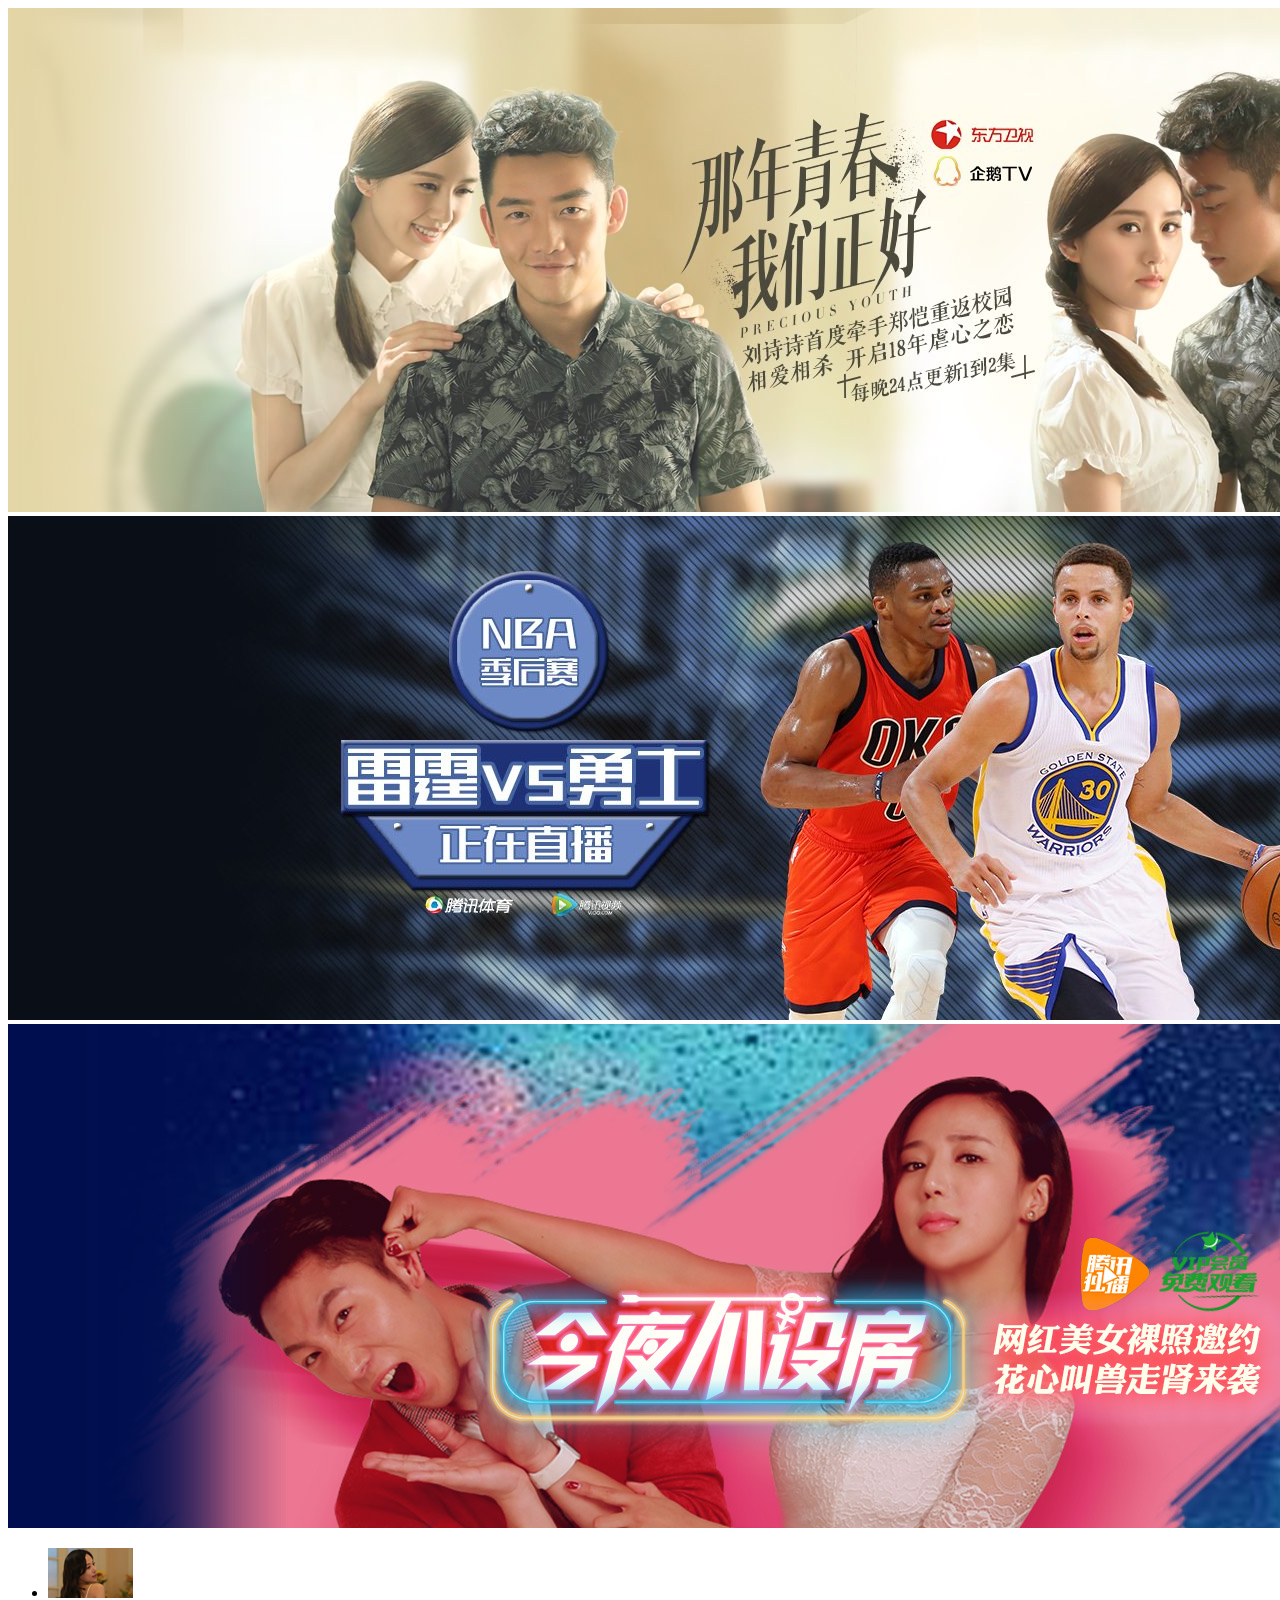
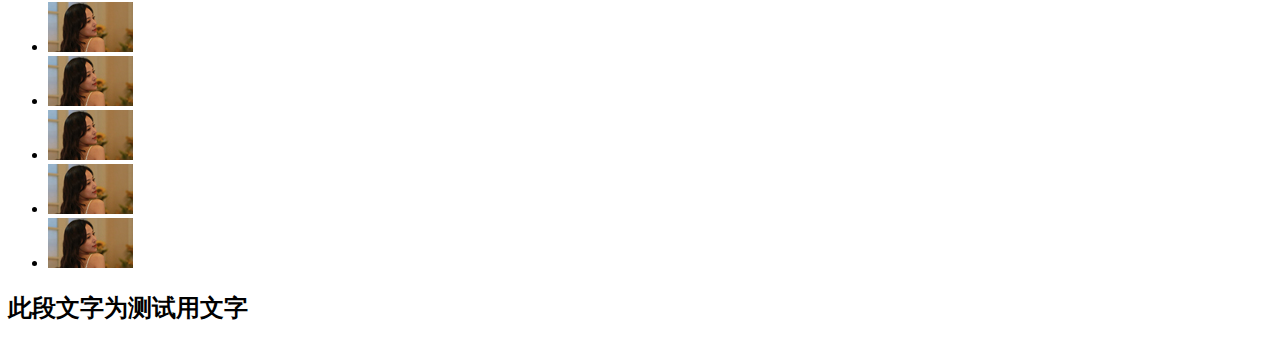
<file: lunbotu.html>
<!DOCTYPE html>
<html lang="en">
<head>
    <meta charset="UTF-8">
    <title>Title</title>
    <link rel="stylesheet" href="css/lb-css.css">
</head>
<body>
<div id="box" class="box">
<div id="outer" class="outer">
    <div id="inner" class="inner">
        <div><a href=""><img src="lb-img/134366244.jpg" alt=""></a></div>
        <div><a href=""><img src="lb-img/134576746.jpg" alt=""></a></div>
        <div><a href=""><img src="lb-img/i1463367408_1.jpg" alt=""></a></div>
        <ul id="tip" class="tip">
            <li><img src="lb-img/i1463041505_1%20(1).jpg" alt=""></li>
            <li><img src="lb-img/i1463041505_1%20(1).jpg" alt=""> </li>
            <li><img src="lb-img/i1463041505_1%20(1).jpg" alt=""></li>
            <li><img src="lb-img/i1463041505_1%20(1).jpg" alt=""></li>
            <li><img src="lb-img/i1463041505_1%20(1).jpg" alt=""></li>
            <li><img src="lb-img/i1463041505_1%20(1).jpg" alt=""></li>
        </ul>
    </div>
    <div id="outer2" class="outer2">
        <h2>此段文字为测试用文字 </h2>
        </div>
    <a href="" class="l"></a>
    <a href="" class="r"></a>
</div>
</div>
</body>
</html>
<script></script>
</file>
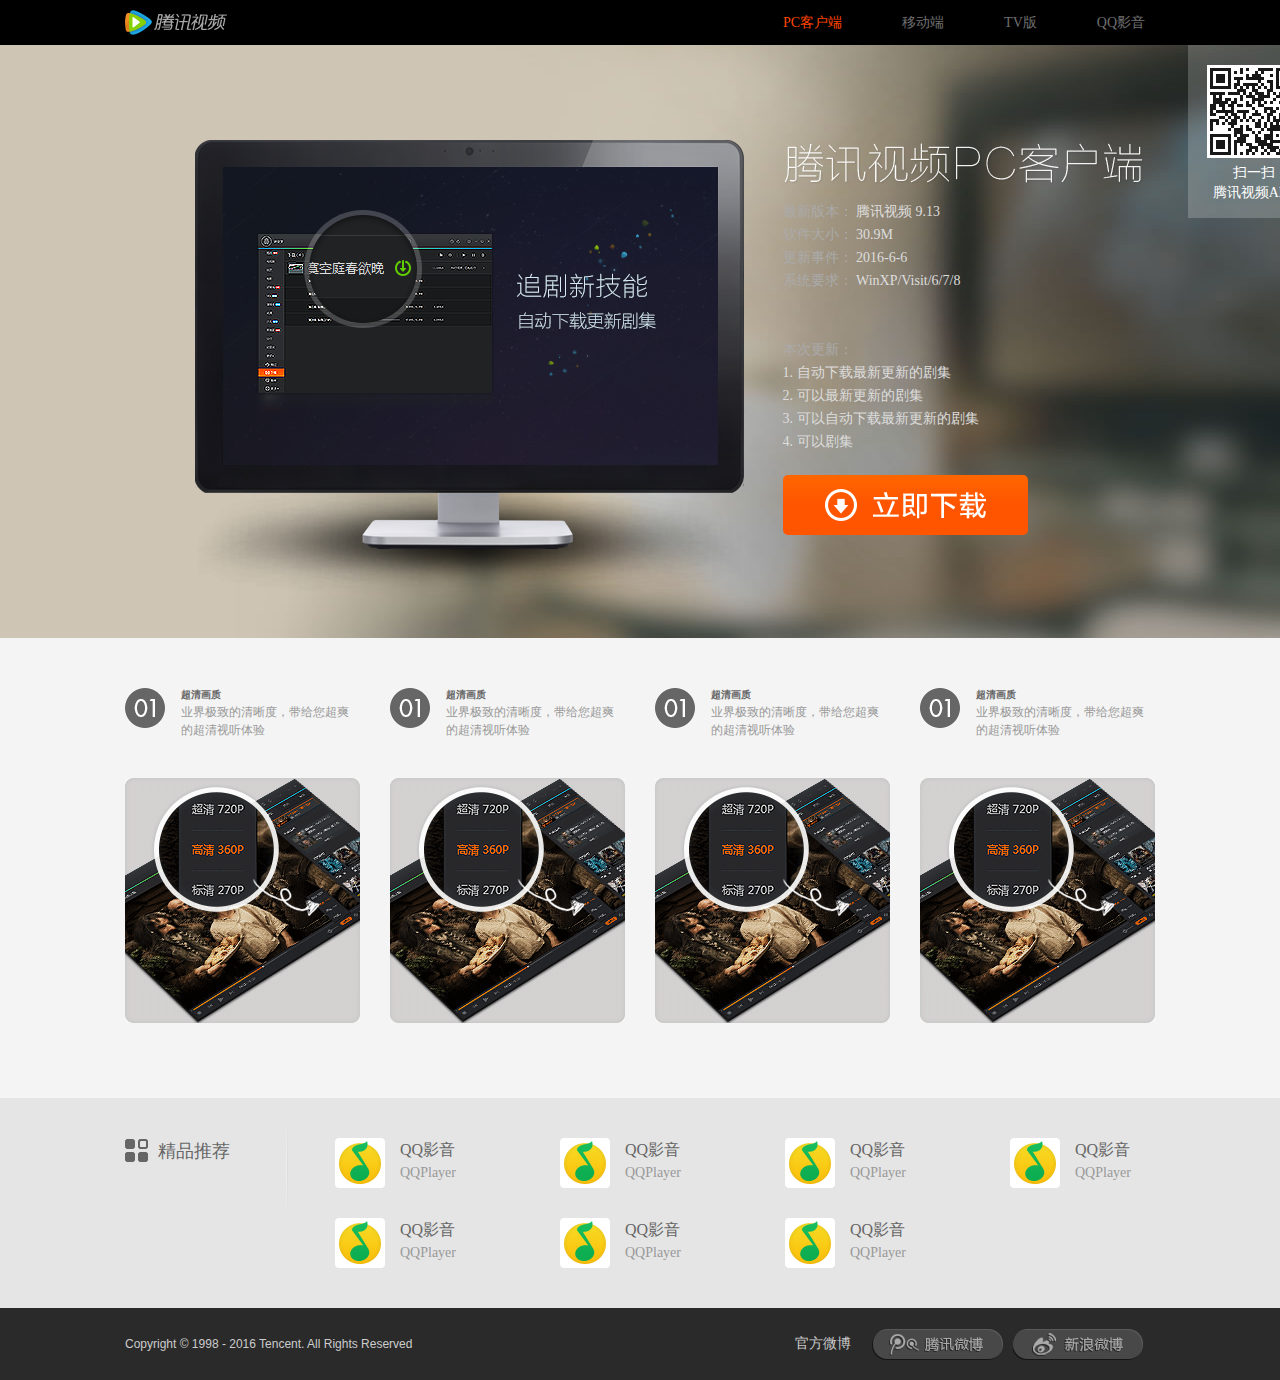
<file: tengxundown.html>
<!DOCTYPE html>
<html lang="en">
<head>
    <meta charset="UTF-8">
    <title>Title</title>
    <link rel="stylesheet" href="css/tx-down.css">
</head>
<body>
<div class="down-head">
    <div class="down-headA">
        <h1><a href="txHead.html"> </a></h1>
        <div class="down-headB">
            <a href="" class="color">PC客户端</a>
            <a href="">移动端</a>
            <a href="">TV版</a>
            <a href="">QQ影音</a>
        </div>
    </div>
   <div class="down-bd">
      <div class="wrapper">
          <span class="txd-computer">
                   <img src="tx-down/com-neirong.jpg" alt="">
          </span>
          <span class="pc_title"></span>
          <ul class="intro_list">
              <li class="item"><span class="label">最新版本：</span> 腾讯视频 9.13</li>
              <li class="item"><span class="label">软件大小：</span> 30.9M</li>
              <li class="item"><span class="label">更新事件：</span> 2016-6-6</li>
              <li class="item"><span class="label">系统要求：</span> WinXP/Visit/6/7/8</li>
              <br>
              <br>
              <li class="item">
                  <span class="label">本次更新：</span>
                  <br>
                  1. 自动下载最新更新的剧集
                  <br>
                  2. 可以最新更新的剧集
                  <br>
                  3. 可以自动下载最新更新的剧集
                  <br>
                  4. 可以剧集
              </li>
          </ul>
          <a href="" class="btn_download"><i class="icon"></i>立即下载</a>
          <div class="chart_code">
              <img src="tx-down/erweima_index.png" class="code" alt="">
              <span class="tx-inner">
                  扫一扫
                  <br>
                  腾讯视频APP
              </span>
          </div>
      </div>
   </div>
</div>
<div class="wrapper1">
<div class="sample-wrap">
    <ul class="sample-list">
     <li class="item1">
         <div class="intro">
             <i class="nums_01"></i>
             <h5 class="title">超清画质</h5>
             <p class="summary">业界极致的清晰度，带给您超爽的超清视听体验</p>
         </div>
         <img src="tx-down/sample_01.png" alt="">
     </li>
        <li class="item1">
            <div class="intro">
                <i class="nums_01"></i>
                <h5 class="title">超清画质</h5>
                <p class="summary">业界极致的清晰度，带给您超爽的超清视听体验</p>
            </div>
            <img src="tx-down/sample_01.png" alt="">
        </li>
        <li class="item1">
            <div class="intro">
                <i class="nums_01"></i>
                <h5 class="title">超清画质</h5>
                <p class="summary">业界极致的清晰度，带给您超爽的超清视听体验</p>
            </div>
            <img src="tx-down/sample_01.png" alt="">
        </li>
        <li class="item1">
            <div class="intro">
                <i class="nums_01"></i>
                <h5 class="title">超清画质</h5>
                <p class="summary">业界极致的清晰度，带给您超爽的超清视听体验</p>
            </div>
            <img src="tx-down/sample_01.png" alt="">
        </li>
    </ul>

</div>

</div>
<div class="recom_contain">

    <div class="wrapper3  recom_wrap">
        <span class="recom_title"><i class="icon_recom"></i>精品推荐</span>

        <ul class=" recom_list  cf">
            ::before
            <li class="item3">
                <a href="">
                    <span class="img"><img src="tx-down/qqmusic.jpg" alt=""></span>
                    <span class="title">QQ影音</span>
                    <span class="desc">QQPlayer</span>
                </a>
            </li>
            <li class="item3">
                <a href="">
                    <span class="img"><img src="tx-down/qqmusic.jpg" alt=""></span>
                    <span class="title">QQ影音</span>
                    <span class="desc">QQPlayer</span>
                </a>
            </li>
            <li class="item3">
                <a href="">
                    <span class="img"><img src="tx-down/qqmusic.jpg" alt=""></span>
                    <span class="title">QQ影音</span>
                    <span class="desc">QQPlayer</span>
                </a>
            </li>
            <li class="item3">
                <a href="">
                    <span class="img"><img src="tx-down/qqmusic.jpg" alt=""></span>
                    <span class="title">QQ影音</span>
                    <span class="desc">QQPlayer</span>
                </a>
            </li>
            <li class="item3">
                <a href="">
                    <span class="img"><img src="tx-down/qqmusic.jpg" alt=""></span>
                    <span class="title">QQ影音</span>
                    <span class="desc">QQPlayer</span>
                </a>
            </li>
            <li class="item3">
                <a href="">
                    <span class="img"><img src="tx-down/qqmusic.jpg" alt=""></span>
                    <span class="title">QQ影音</span>
                    <span class="desc">QQPlayer</span>
                </a>
            </li>
            <li class="item3">
                <a href="">
                    <span class="img"><img src="tx-down/qqmusic.jpg" alt=""></span>
                    <span class="title">QQ影音</span>
                    <span class="desc">QQPlayer</span>
                </a>
            </li>
        </ul>
    </div>

</div>
<div class="download_foot">
    <div class="download_foot_inner">
        <p class="download_copyright">Copyright © 1998 - 2016 Tencent. All Rights Reserved <span></span> </p>
        <div class="download_weibo"> <strong class="strong">官方微博</strong>
            <a href="" class="qqweibo">腾讯微博</a>
            <a href="" class="xlweibo">新浪微博</a>
        </div>
    </div>
</div>
</body>
</html>
</file>
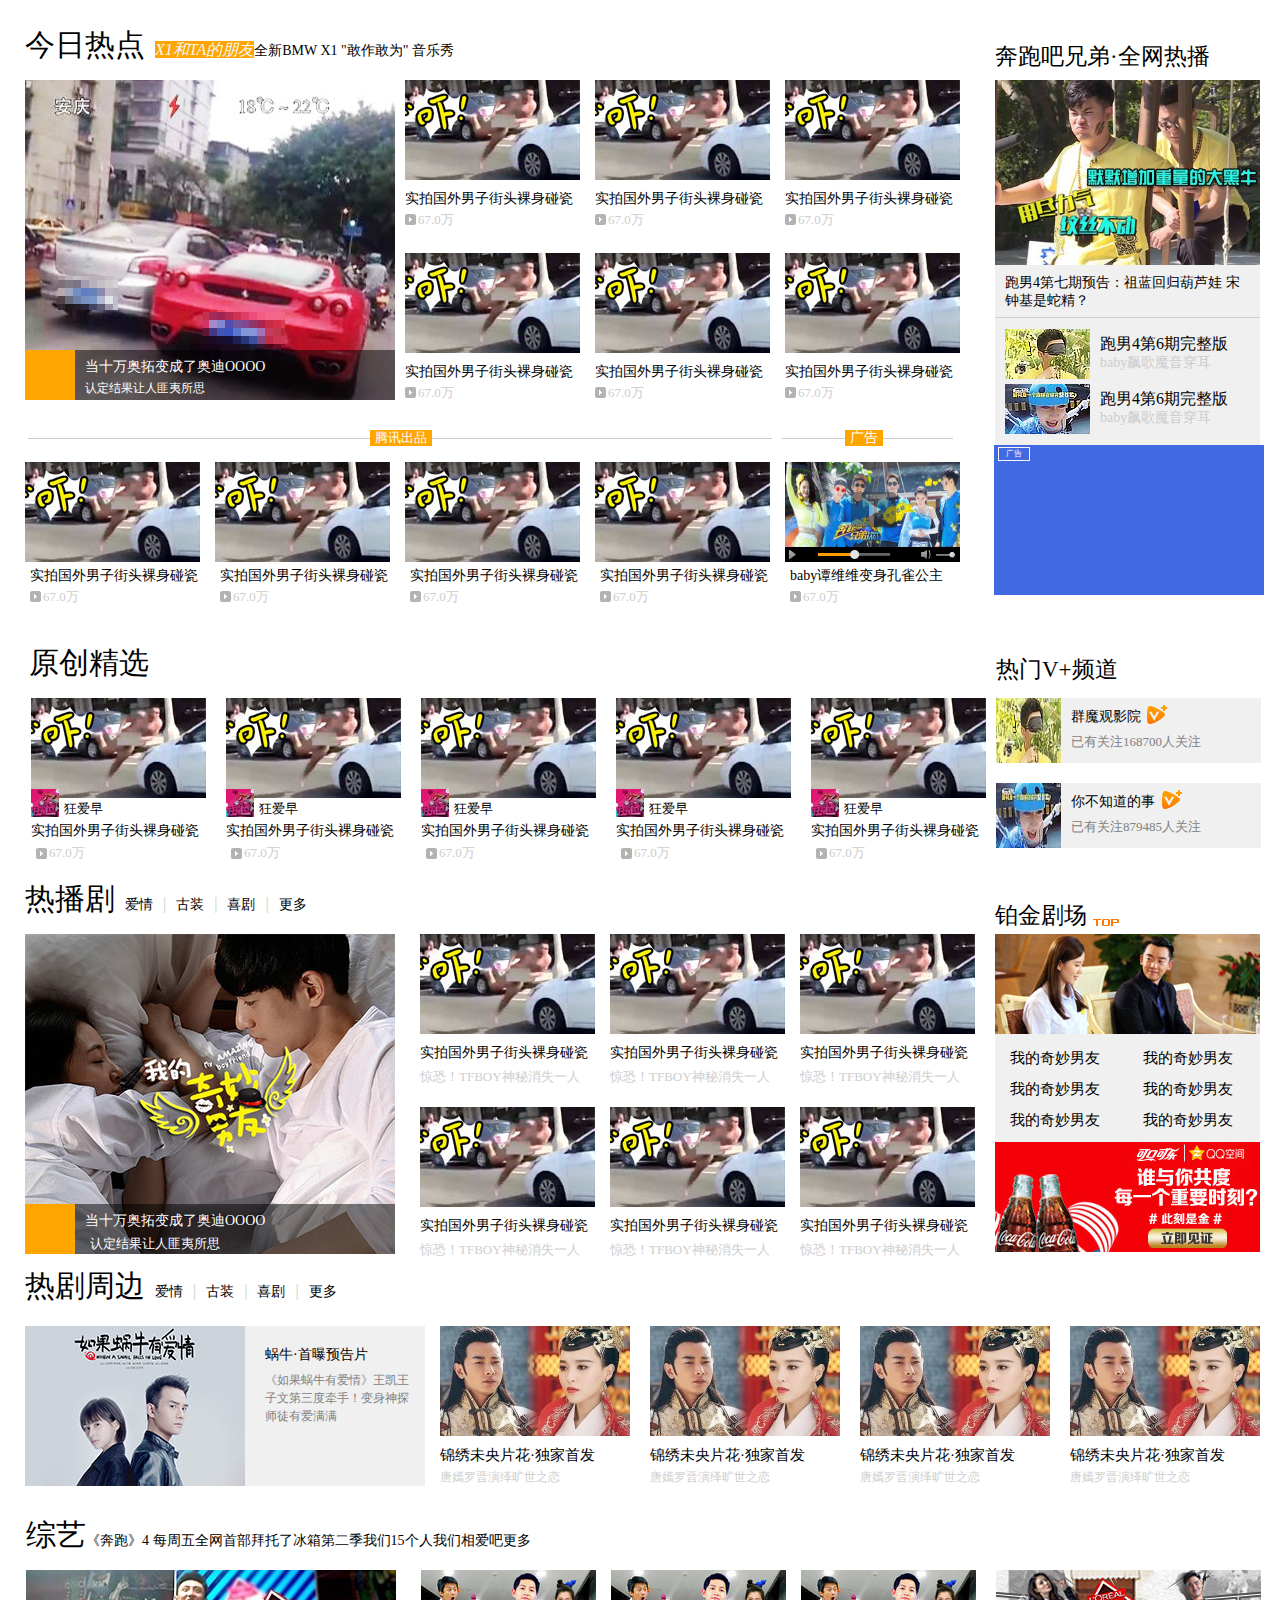
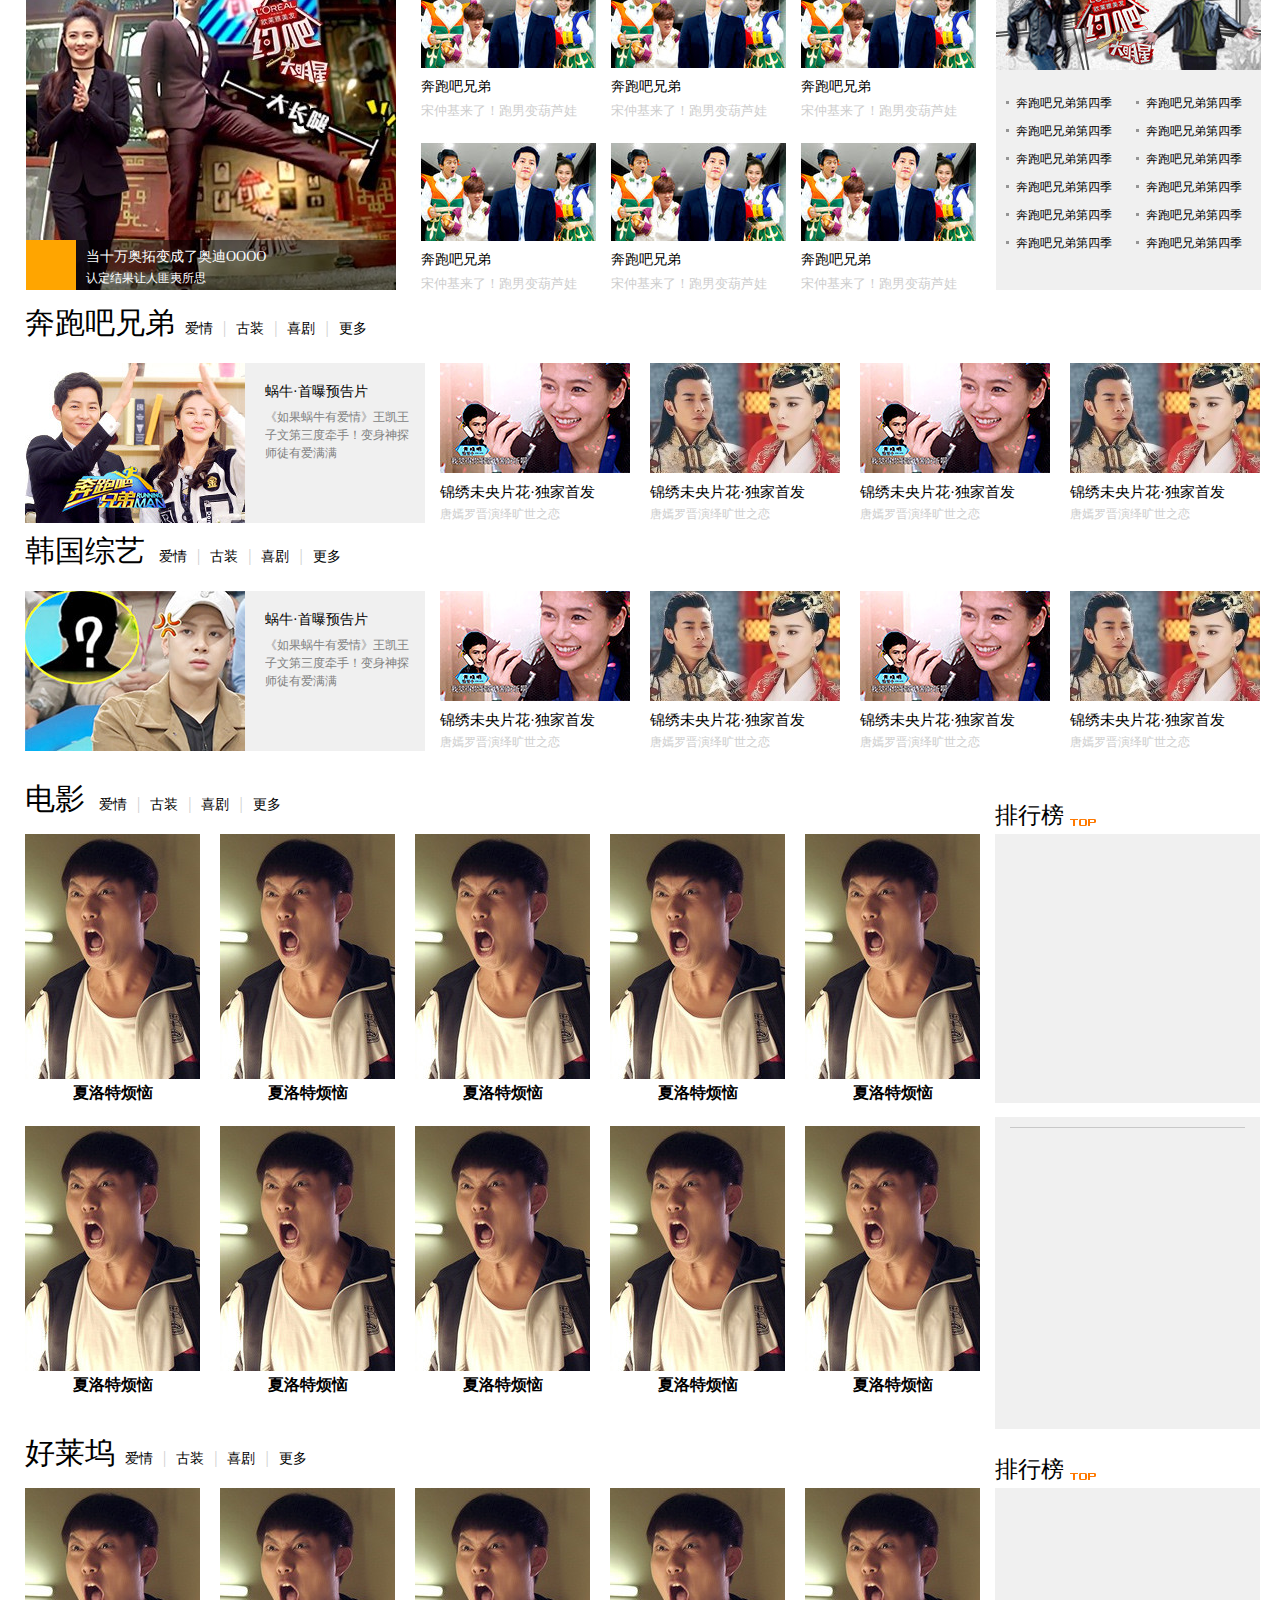
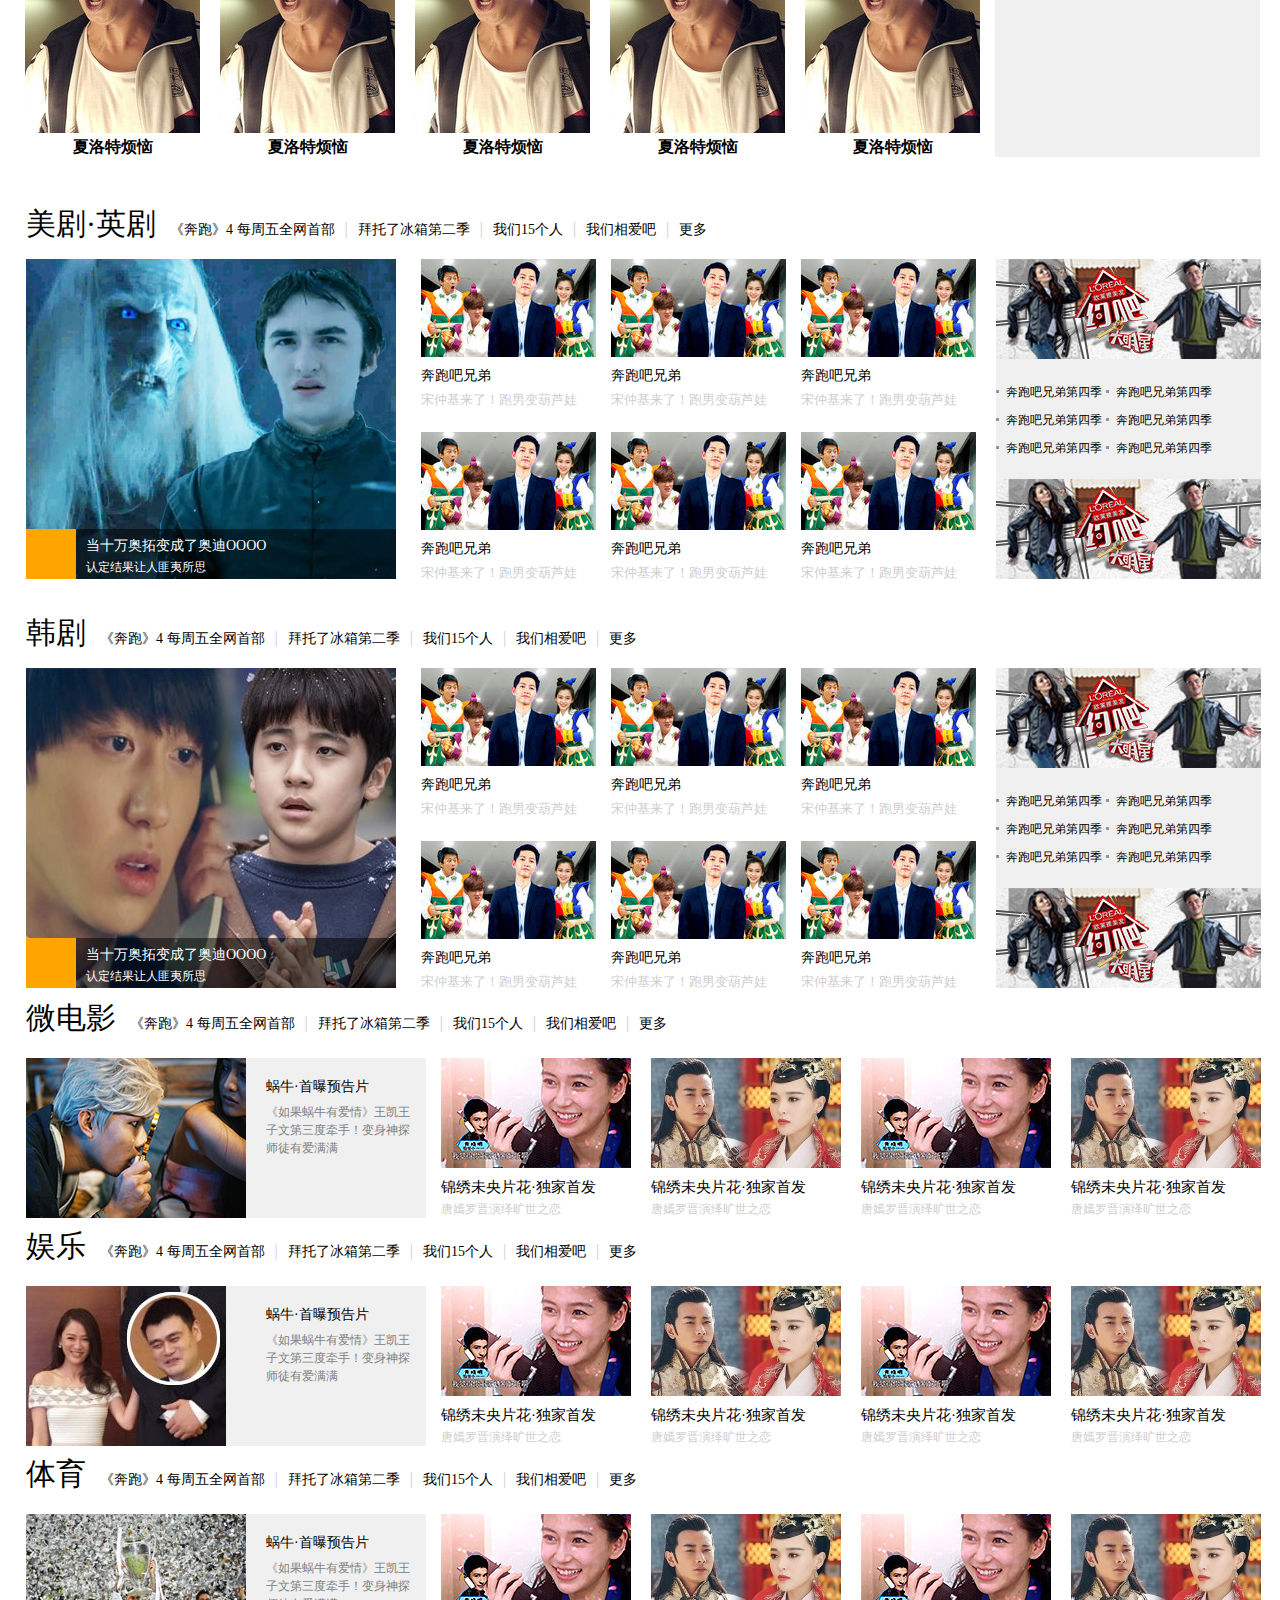
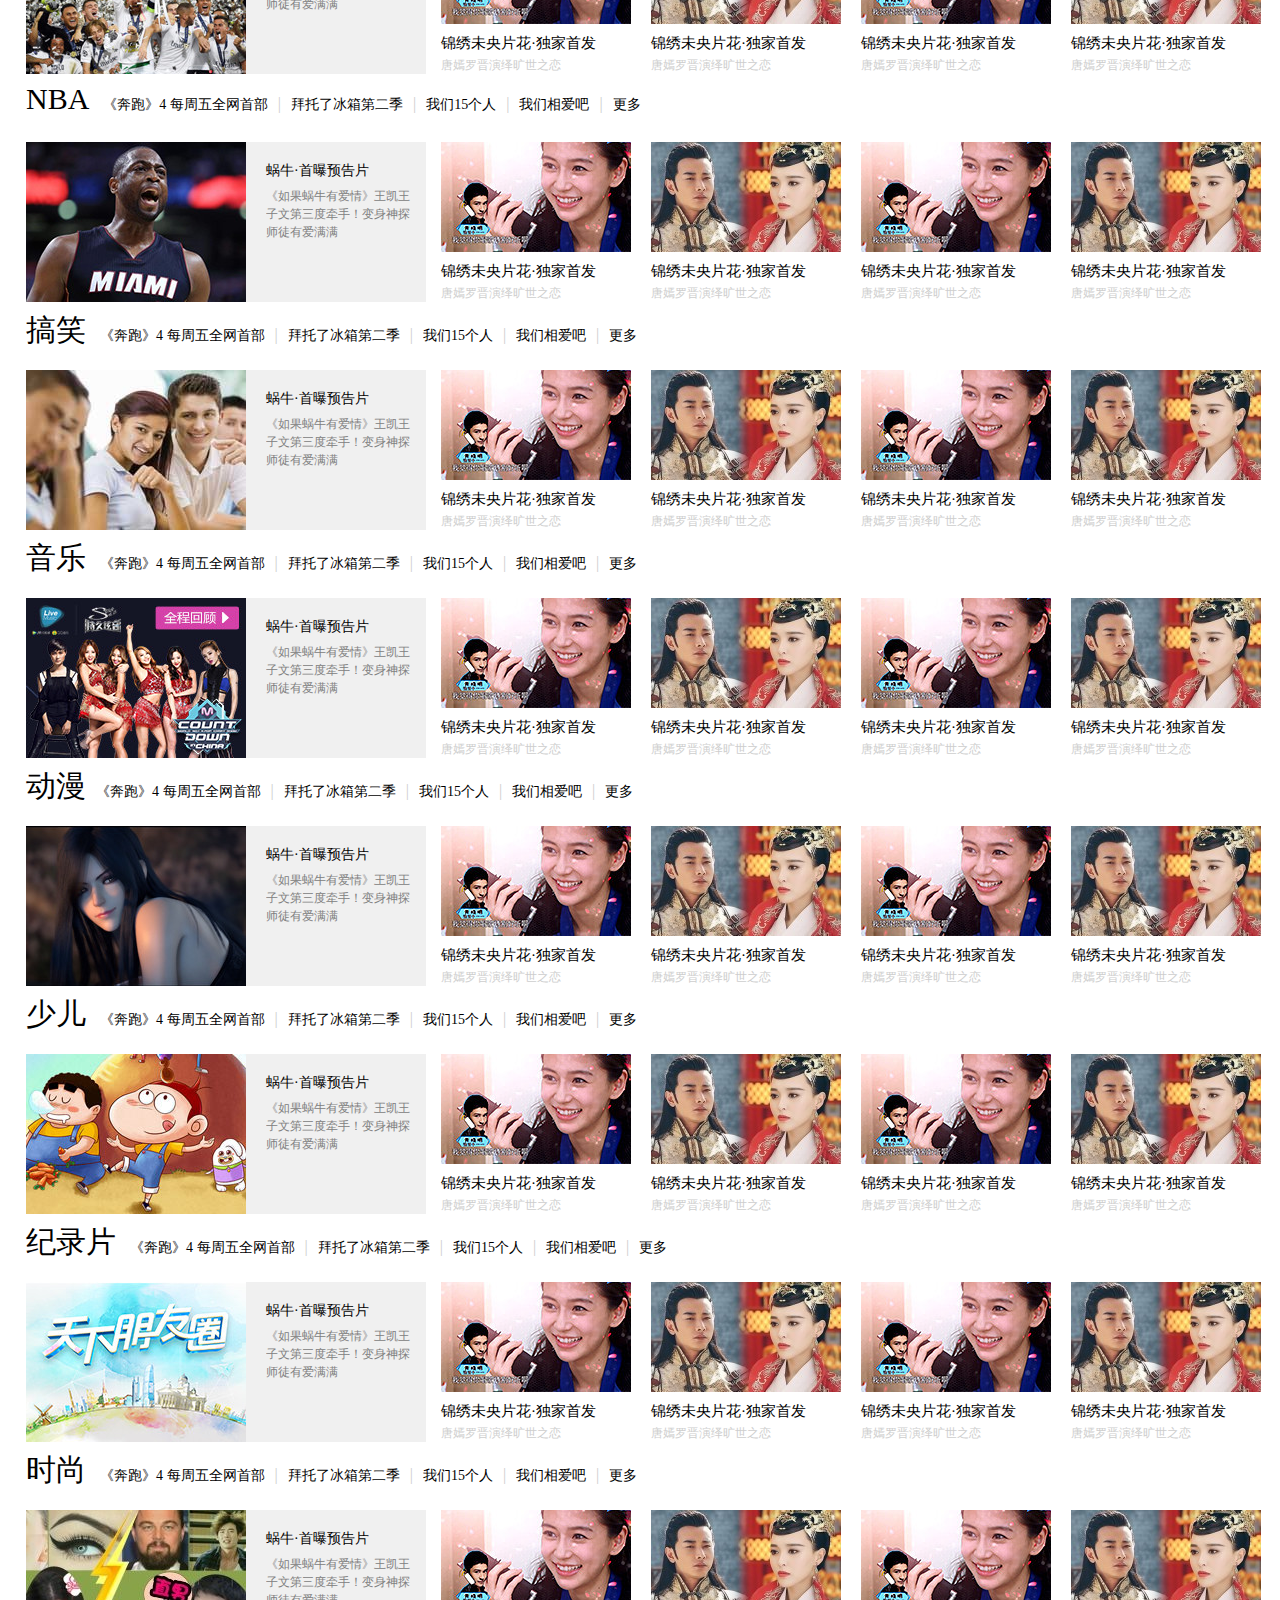
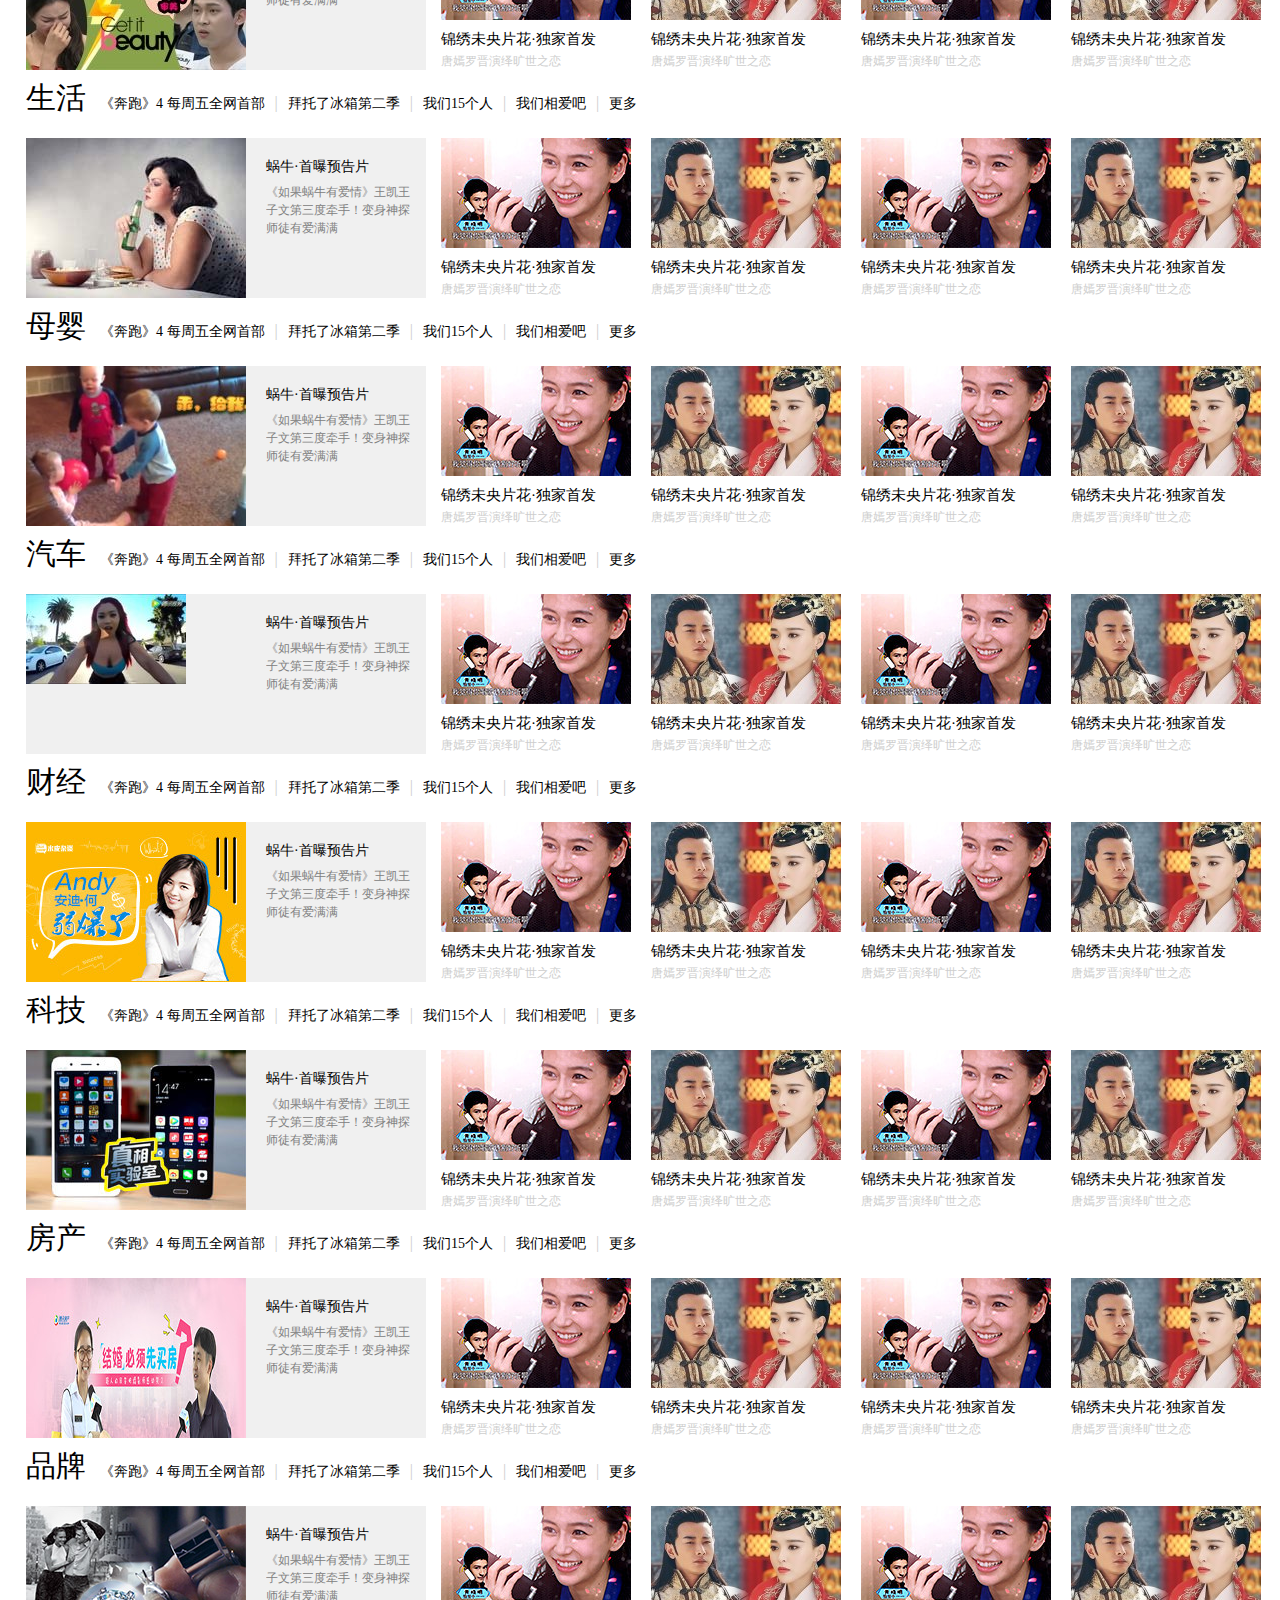
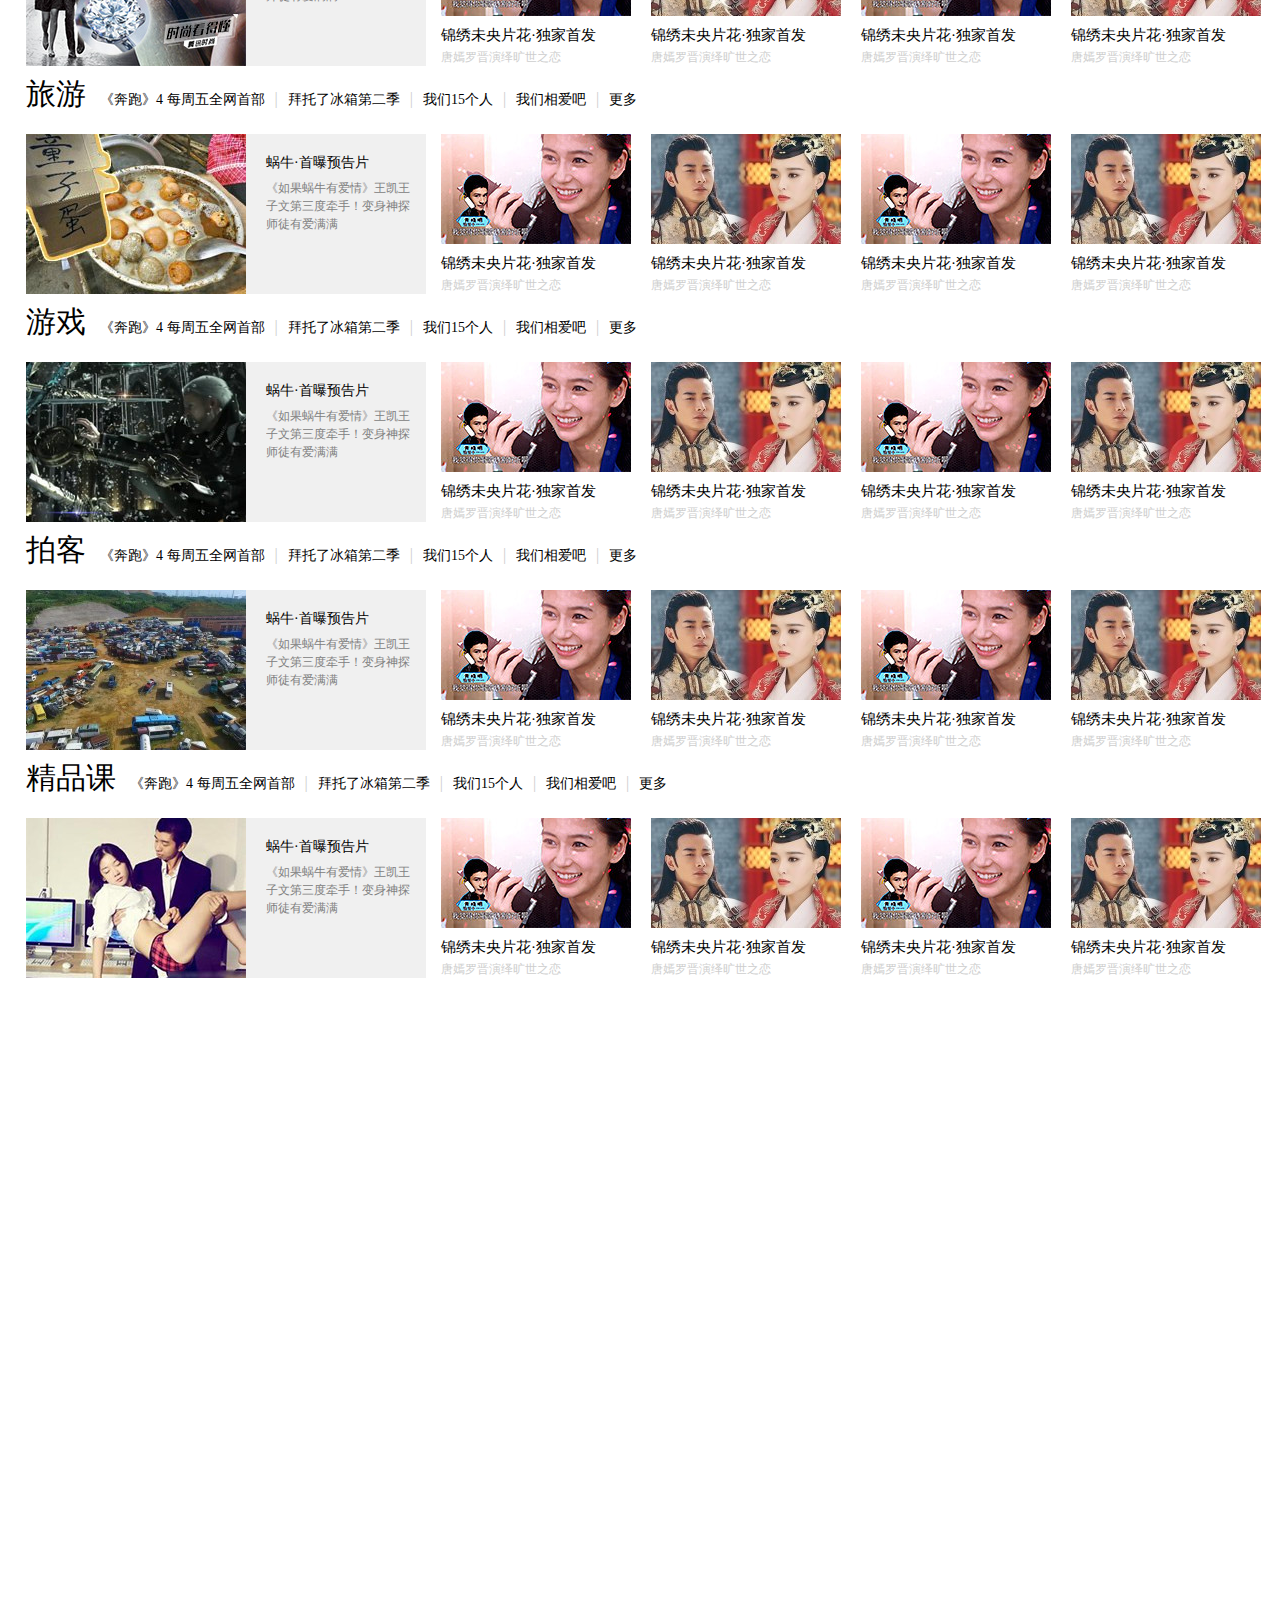
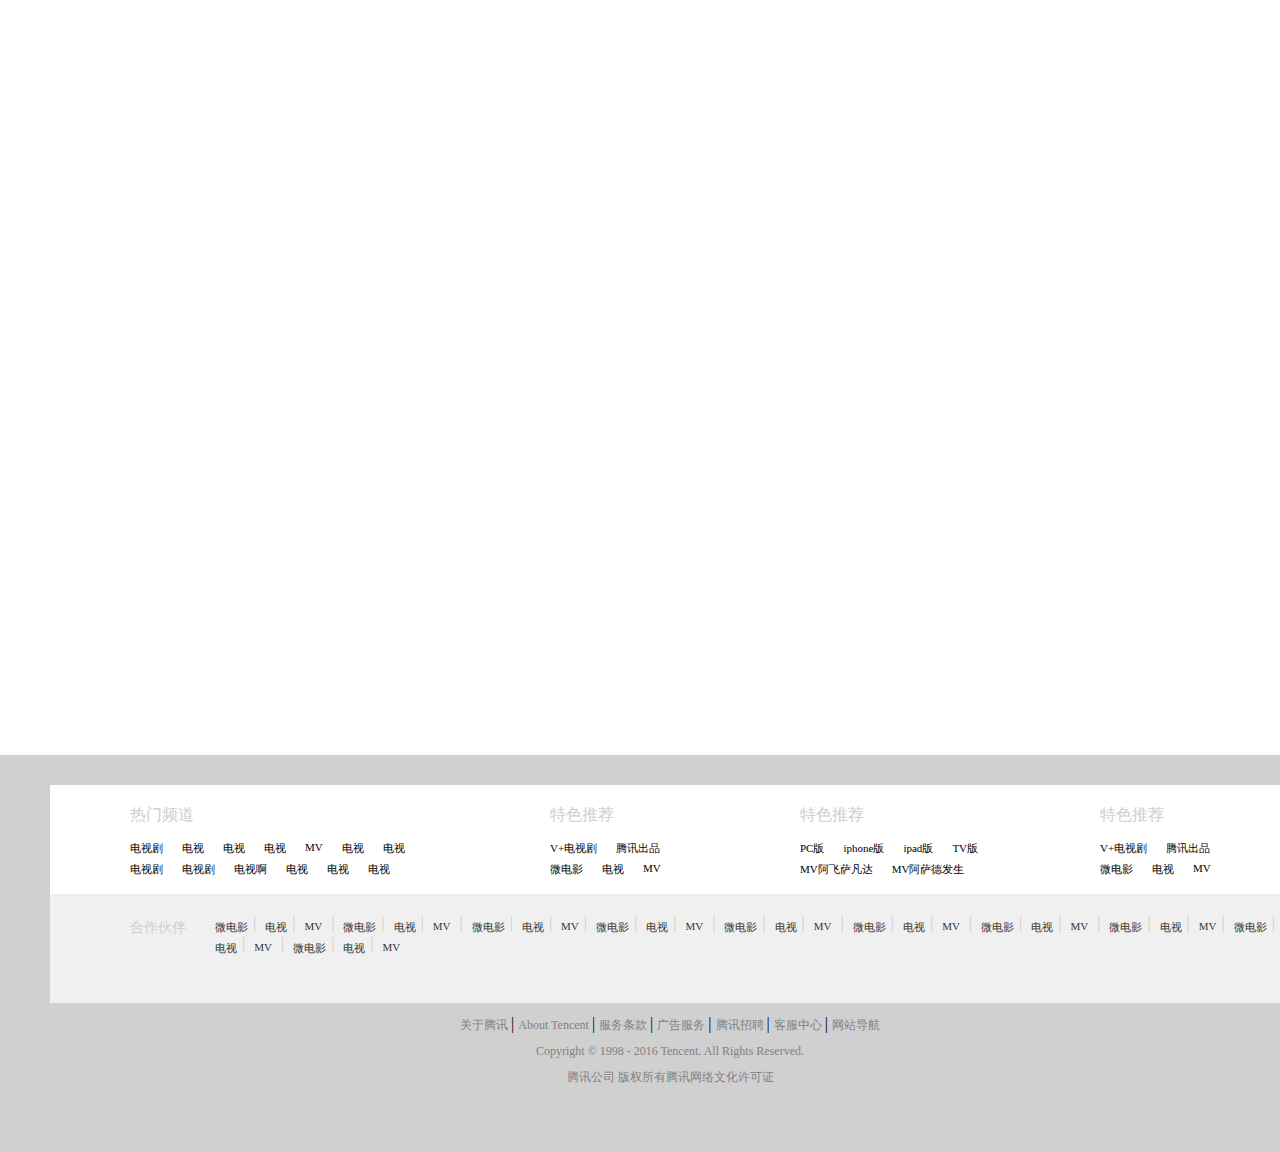
<file: zhuti.html>
<!DOCTYPE html>
<html lang="en">
<head>
    <meta charset="UTF-8">
    <title>Title</title>
    <link rel="stylesheet" href="css/bd-css.css">
    <link rel="stylesheet" href="css/head.css">
</head>
<body>

<div id="body" class="body">
    <div id="k1" class="k1">
    <div id="bt" class="bt">
      <span class="wz">今日热点</span><em>X1和TA的朋友</em><a href="">全新BMW X1  "敢作敢为"  音乐秀</a>
    </div>
    <div id="box1"class="box1">
        <div id="box11"  class="box11-img">
            <a href="javascript:void 0" class="box11"><img src="ztbox-img/box1.jpg " alt=""></a>
            <div class="bfn1">
                <div class="bfn1a"><i></i></div>
                <strong class="bfn1b"> 当十万奥拓变成了奥迪OOOO</strong>
                <p class="bfn1c">认定结果让人匪夷所思</p>
            </div>
        </div>

        <ul id="box1u" class="box1u">
            <li><a href=""><img src="img/0.jpg" alt="">
                <a href="" class="xz">实拍国外男子街头裸身碰瓷</a>
                <i></i>
                <span>67.0万</span>
            </a></li>
            <li>
                <a href=""><img src="img/0.jpg" alt="">
                    <a href="" class="xz">实拍国外男子街头裸身碰瓷</a>
                    <i></i>
                    <span>67.0万</span>
                </a>
            </li>
            <li>
                <a href=""><img src="img/0.jpg" alt="">
                    <a href="" class="xz">实拍国外男子街头裸身碰瓷</a>
                    <i></i>
                    <span>67.0万</span>
                </a>
            </li></ul>
        <ul id="box2u" class="box2u">
            <li>
                <a href=""><img src="img/0.jpg" alt="">
                    <a href="" class="xz">实拍国外男子街头裸身碰瓷</a>
                    <i></i>
                    <span>67.0万</span>
                </a>
            </li>
            <li>
                <a href=""><img src="img/0.jpg" alt="">
                    <a href="" class="xz">实拍国外男子街头裸身碰瓷</a>
                    <i></i>
                    <span>67.0万</span>
                </a>
            </li>
            <li>
                <a href=""><img src="img/0.jpg" alt="">
                    <a href="" class="xz">实拍国外男子街头裸身碰瓷</a>
                    <i></i>
                    <span>67.0万</span>
                </a>
            </li></ul>

    </div>
        <div class="box3">


          <div id="box3u" class="box3u">
              <div id="xt1" class="xt1">
                  <div class="xtmin"> <span class="xtzt">腾讯出品</span></div>
                  <ul>
                      <li>
                          <a href=""><img src="img/0.jpg" alt="">
                              <a href="" class="xz">实拍国外男子街头裸身碰瓷</a>
                              <i></i>
                              <span class="shuju">67.0万</span>
                          </a>
                      </li>
                      <li>
                          <a href=""><img src="img/0.jpg" alt="">
                              <a href="" class="xz">实拍国外男子街头裸身碰瓷</a>
                              <i></i>
                              <span class="shuju">67.0万</span>
                          </a>
                      </li>
                      <li>
                          <a href=""><img src="img/0.jpg" alt="">
                              <a href="" class="xz">实拍国外男子街头裸身碰瓷</a>
                              <i></i>
                              <span class="shuju">67.0万</span>
                          </a>
                      </li>
                      <li>
                          <a href=""><img src="img/0.jpg" alt="">
                              <a href="" class="xz">实拍国外男子街头裸身碰瓷</a>
                              <i></i>
                              <span class="shuju">67.0万</span>
                          </a>
                      </li>
                  </ul>
          </div>
           </div>
          <div id="box4u" class="box4u">
              <div class="xt2" id="xt2"> <div class="xtmin"></div><span>广告</span></div>

            <ul>
                <li>
                    <a href=""><img src="img/s1.jpg" alt="">
                        <span class="bofang"></span>
                        <a href="" class="xz">baby谭维维变身孔雀公主</a>
                        <i></i>
                        <span class="shuju">67.0万</span>
                    </a>
                </li>
            </ul>
        </div>
          </div>
        <div id="box2" class="box2">
        <span class="wz2">奔跑吧兄弟·全网热播</span>
            <div class="box22">
        <div id="boxy" class="boxy">
           <div id="xgg" class="xgg"><img src="img/benpao.jpg" alt="">
           <strong class="xggz">跑男4第七期预告：祖蓝回归葫芦娃 宋钟基是蛇精？</strong>
           </div>
           <div id="xgg2" class="xgg2">
               <ul>
                   <li class="xgg22"><img src="ztbox-img/134874176.jpg" alt=""> <a href="">跑男4第6期完整版</a> <p>baby飙歌魔音穿耳</p></li>
                   <li class="xgg23"><img src="ztbox-img/134874211.jpg" alt=""><a href="">跑男4第6期完整版</a> <p>baby飙歌魔音穿耳</p></li>
               </ul>
           </div>
        </div>
            </div>
            <div class="guanggao">
                <div class="guanggaozi"><span>广告</span></div>
                <object data="" type="">

                </object></div>
    </div>
</div>
    <div id="ycjx" class="ycjx"><!-- 原创精选-->
        <div id="w" class="w"><span class="wz">原创精选</span></div>
        <ul class="wul">
            <li class="ycjxli">
                <a href=""><img src="img/0.jpg" alt="">
                    <div class="xbt"><img src="ztbox-img/xxt.jpg" class="xbtimg" alt=""><a href="" class="xbta">狂爱早</a></div>
                    <a href="" class="xz2">实拍国外男子街头裸身碰瓷</a>
                    <i></i>
                    <span class="shuju2">67.0万</span>
                </a>
            </li>
            <li class="ycjxli">
                <a href=""><img src="img/0.jpg" alt="">
                    <div class="xbt"><img src="ztbox-img/xxt.jpg" class="xbtimg" alt=""><a href="" class="xbta">狂爱早</a></div>
                    <a href="" class="xz2">实拍国外男子街头裸身碰瓷</a>
                    <i></i>
                    <span class="shuju2">67.0万</span>
                </a>
            </li>
            <li class="ycjxli">
                <a href=""><img src="img/0.jpg" alt="">
                    <div class="xbt"><img src="ztbox-img/xxt.jpg" class="xbtimg" alt=""><a href="" class="xbta">狂爱早</a></div>
                    <a href="" class="xz2">实拍国外男子街头裸身碰瓷</a>
                    <i></i>
                    <span class="shuju2">67.0万</span>
                </a>
            </li>
            <li class="ycjxli">
                <a href=""><img src="img/0.jpg" alt="">
                    <div class="xbt"><img src="ztbox-img/xxt.jpg" class="xbtimg" alt=""><a href="" class="xbta">狂爱早</a></div>
                    <a href="" class="xz2">实拍国外男子街头裸身碰瓷</a>
                    <i></i>
                    <span class="shuju2">67.0万</span>
                </a>
            </li>
            <li class="ycjxli">
                <a href=""><img src="img/0.jpg" alt="">
                    <div class="xbt"><img src="ztbox-img/xxt.jpg" class="xbtimg" alt=""><a href="" class="xbta">狂爱早</a></div>
                    <a href="" class="xz2">实拍国外男子街头裸身碰瓷</a>
                    <i></i>
                    <span class="shuju2">67.0万</span>
                </a>
            </li>

        </ul>
        <div id="wzy" class="wzy"><span class="wz2">热门V+频道</span> </div>
        <ul id="wzyul" class="wzyul">
           <li class="rmpd1"><img src="ztbox-img/134874176.jpg" alt=""> <a href="" >群魔观影院</a><i class="xx1"></i> <p>已有关注168700人关注</p></li>
            <li class="rmpd2"><img src="ztbox-img/134874211.jpg" alt=""><a href="" >你不知道的事</a><i class="xx2"></i> <p>已有关注879485人关注</p></li>
        </ul>
</div>
    <div class="rbz">
        <div id="bt2" class="bt">   <!--热播剧-->
            <span class="wz">热播剧</span><div class="wzd"><a href="">爱情</a><i class="g_i">|</i><a href="">古装</a><i class="g_i">|</i><a href="">喜剧</a><i class="g_i">|</i><a href="">更多</a></div>
        </div>
        <div id="boxA1" class="box1">
            <div id=""  class="box11-img">
                <a href="javascript:void 0" class="box11"><img src="ztbox-img/qmnv.jpg " alt=""></a>
                <div class="bfn1">
                    <div class="bfn1a"><i></i></div>
                    <strong class="bfn1b"> 当十万奥拓变成了奥迪OOOO</strong>
                    <p class="bfn1c">认定结果让人匪夷所思</p>
                </div>
            </div>

            <ul id="box11u" class="box1u">
                <li><a href=""><img src="img/0.jpg" alt="">
                    <a href="" class="xz">实拍国外男子街头裸身碰瓷</a>
                    <p>惊恐！TFBOY神秘消失一人</p>
                </a></li>
                <li>
                    <a href=""><img src="img/0.jpg" alt="">
                        <a href="" class="xz">实拍国外男子街头裸身碰瓷</a>
                        <p>惊恐！TFBOY神秘消失一人</p>
                    </a>
                </li>
                <li>
                    <a href=""><img src="img/0.jpg" alt="">
                        <a href="" class="xz">实拍国外男子街头裸身碰瓷</a>
                        <p>惊恐！TFBOY神秘消失一人</p>
                    </a>
                </li></ul>
            <ul id="box21u" class="box2u">
                <li>
                    <a href=""><img src="img/0.jpg" alt="">
                        <a href="" class="xz">实拍国外男子街头裸身碰瓷</a>
                        <p>惊恐！TFBOY神秘消失一人</p>
                    </a>
                </li>
                <li>
                    <a href=""><img src="img/0.jpg" alt="">
                        <a href="" class="xz">实拍国外男子街头裸身碰瓷</a>
                        <p>惊恐！TFBOY神秘消失一人</p>
                    </a>
                </li>
                <li>
                    <a href=""><img src="img/0.jpg" alt="">
                        <a href="" class="xz">实拍国外男子街头裸身碰瓷</a>
                        <p>惊恐！TFBOY神秘消失一人</p>
                    </a>
                </li></ul>

        </div>
        <div id="" class="wzy"><span class="wz2">铂金剧场<i class="top"></i></span> </div>
        <div class="bjjcy">
            <div class="rbjyc"><img src="ztbox-img/rbjyc.jpg" alt=""></div>
            <div  class="paihangbang">
                <li class="paihangbangli2"><a href="" title="我的奇妙男友"><span class="title-inner">我的奇妙男友</span><i></i></a></li>
                <li class="paihangbangli2"><a href="" title="我的奇妙男友"><span class="title-inner">我的奇妙男友</span><i></i></a></li>
                <li class="paihangbangli"><a href="" title="我的奇妙男友"><span class="title-inner">我的奇妙男友</span><i></i></a></li>
                <li class="paihangbangli"><a href="" title="我的奇妙男友"><span class="title-inner">我的奇妙男友</span><i></i></a></li>
                <li class="paihangbangli"><a href="" title="我的奇妙男友"><span class="title-inner">我的奇妙男友</span><i></i></a></li>
                <li class="paihangbangli"><a href="" title="我的奇妙男友"><span class="title-inner">我的奇妙男友</span><i></i></a></li>
            </div>
            <div class="rbjyc1"> <img src="ztbox-img/kekoukele.jpg" alt=""></div>
        </div>
    </div>
    <div id="bt3" class="bt">
    <span class="wz">热剧周边</span><div class="wzd"><a href="">爱情</a><i class="g_i">|</i><a href="">古装</a><i class="g_i">|</i><a href="">喜剧</a><i class="g_i">|</i><a href="">更多</a></div>
    </div>
    <div class="wzst">
        <div class="wzst1">
            <img src="ztbox-img/wzst1.jpg" alt="">
            <a href="" class="wz_a"> 蜗牛·首曝预告片</a>
            <p class="wz_p">《如果蜗牛有爱情》王凯王子文第三度牵手！变身神探师徒有爱满满</p>
        </div>

        <ul id="wz_yc" class="wz_yc">
            <li> <a href="" title="锦绣未央片花·独家首发" ><img src="ztbox-img/wz_yc.jpg" alt="" class="wz_yc_t1"><strong class="figure_title"><a
                    href="" class="wz_yc_a1">锦绣未央片花·独家首发</a></strong> </a><p class="wz_yc_p1">唐嫣罗晋演绎旷世之恋</p></li>
            <li><a href="" title="锦绣未央片花·独家首发" ><img src="ztbox-img/wz_yc.jpg" alt="" class="wz_yc_t1"><strong class="figure_title"><a
                    href="" class="wz_yc_a1">锦绣未央片花·独家首发</a></strong> </a><p class="wz_yc_p1">唐嫣罗晋演绎旷世之恋</p></li>
            <li><a href="" title="锦绣未央片花·独家首发" ><img src="ztbox-img/wz_yc.jpg" alt="" class="wz_yc_t1"><strong class="figure_title"><a
                    href="" class="wz_yc_a1">锦绣未央片花·独家首发</a></strong> </a><p class="wz_yc_p1">唐嫣罗晋演绎旷世之恋</p></li>
            <li><a href="" title="锦绣未央片花·独家首发" ><img src="ztbox-img/wz_yc.jpg" alt="" class="wz_yc_t1"><strong class="figure_title"><a
                    href="" class="wz_yc_a1">锦绣未央片花·独家首发</a></strong> </a><p class="wz_yc_p1">唐嫣罗晋演绎旷世之恋</p></li>
        </ul>

    </div>
    <div class="zy">  <!--综艺-->
        <div id="" class="bt">
            <span class="wz">综艺</span><a href="">《奔跑》4 每周五全网首部</a><a href="">拜托了冰箱第二季</a><a href="">我们15个人</a><a
                href="">我们相爱吧</a><a href="">更多</a>
        </div>
        <div id="" class="box1">
            <div id=""  class="box11-img">
                <a href="javascript:void 0" class="box11"><img src="ztbox-img/zyz.jpg " alt=""></a>
                <div class="bfn1">
                    <div class="bfn1a"><i></i></div>
                    <strong class="bfn1b"> 当十万奥拓变成了奥迪OOOO</strong>
                    <p class="bfn1c">认定结果让人匪夷所思</p>
                </div>
            </div>

            <ul id="box31u" class="box1u">
                <li><a href=""><img src="ztbox-img/zyzxt.jpg" alt="">
                    <a href="" class="xz">奔跑吧兄弟</a>
                    <p>宋仲基来了！跑男变葫芦娃</p>
                </a></li>
                <li>
                    <a href=""><img src="ztbox-img/zyzxt.jpg" alt="">
                        <a href="" class="xz">奔跑吧兄弟</a>
                        <p>宋仲基来了！跑男变葫芦娃</p>
                    </a>
                </li>
                <li>
                    <a href=""><img src="ztbox-img/zyzxt.jpg" alt="">
                        <a href="" class="xz">奔跑吧兄弟</a>
                        <p>宋仲基来了！跑男变葫芦娃</p>
                    </a>
                </li></ul>
            <ul id="box41u" class="box2u">
                <li>
                    <a href=""><img src="ztbox-img/zyzxt.jpg" alt="">
                        <a href="" class="xz">奔跑吧兄弟</a>
                        <p>宋仲基来了！跑男变葫芦娃</p>
                    </a>
                </li>
                <li>
                    <a href=""><img src="ztbox-img/zyzxt.jpg" alt="">
                        <a href="" class="xz">奔跑吧兄弟</a>
                        <p>宋仲基来了！跑男变葫芦娃</p>
                    </a>
                </li>
                <li>
                    <a href=""><img src="ztbox-img/zyzxt.jpg" alt="">
                        <a href="" class="xz">奔跑吧兄弟</a>
                        <p>宋仲基来了！跑男变葫芦娃</p>
                    </a>
                </li></ul>
            <div class="zyyc"><a href=""><img src="ztbox-img/zyyc_yc.jpg" alt=""></a>
             <ul class="zyyc_ul">
                 <li class="ms01"><a href="" class="zyyc_ul_a"><i class="dot"></i> <span>奔跑吧兄弟第四季</span></a></li>
                 <li class="ms01"><a href="" class="zyyc_ul_a"><i class="dot"></i> <span>奔跑吧兄弟第四季</span></a></li>
                 <li><a href="" class="zyyc_ul_a"><i class="dot"></i> <span>奔跑吧兄弟第四季</span></a></li>
                 <li><a href="" class="zyyc_ul_a"><i class="dot"></i> <span>奔跑吧兄弟第四季</span></a></li>
                 <li><a href="" class="zyyc_ul_a"><i class="dot"></i> <span>奔跑吧兄弟第四季</span></a></li>
                 <li><a href="" class="zyyc_ul_a"><i class="dot"></i> <span>奔跑吧兄弟第四季</span></a></li>
                 <li><a href="" class="zyyc_ul_a"><i class="dot"></i> <span>奔跑吧兄弟第四季</span></a></li>
                 <li><a href="" class="zyyc_ul_a"><i class="dot"></i> <span>奔跑吧兄弟第四季</span></a></li>
                 <li><a href="" class="zyyc_ul_a"><i class="dot"></i> <span>奔跑吧兄弟第四季</span></a></li>
                 <li><a href="" class="zyyc_ul_a"><i class="dot"></i> <span>奔跑吧兄弟第四季</span></a></li>
                 <li><a href="" class="zyyc_ul_a"><i class="dot"></i> <span>奔跑吧兄弟第四季</span></a></li>
                 <li><a href="" class="zyyc_ul_a"><i class="dot"></i> <span>奔跑吧兄弟第四季</span></a></li>
             </ul>

            </div>
        </div>
          </div>
    <div id="" class="bt"><!--  奔跑吧兄弟模块-->
        <span class="wz">奔跑吧兄弟</span><div class="wzd"><a href="">爱情</a><i class="g_i">|</i><a href="">古装</a><i class="g_i">|</i><a href="">喜剧</a><i class="g_i">|</i><a href="">更多</a></div>
    </div>
    <div class="wzst">
        <div class="wzst1">
            <img src="ztbox-img/benpaoba.jpg" alt="">
            <a href="" class="wz_a"> 蜗牛·首曝预告片</a>
            <p class="wz_p">《如果蜗牛有爱情》王凯王子文第三度牵手！变身神探师徒有爱满满</p>
        </div>

        <ul id="" class="wz_yc">
            <li> <a href="" title="锦绣未央片花·独家首发" ><img src="ztbox-img/benpabaxt.jpg" alt="" class="wz_yc_t1"><strong class="figure_title"><a
                    href="" class="wz_yc_a1">锦绣未央片花·独家首发</a></strong> </a><p class="wz_yc_p1">唐嫣罗晋演绎旷世之恋</p></li>
            <li><a href="" title="锦绣未央片花·独家首发" ><img src="ztbox-img/wz_yc.jpg" alt="" class="wz_yc_t1"><strong class="figure_title"><a
                    href="" class="wz_yc_a1">锦绣未央片花·独家首发</a></strong> </a><p class="wz_yc_p1">唐嫣罗晋演绎旷世之恋</p></li>
            <li><a href="" title="锦绣未央片花·独家首发" ><img src="ztbox-img/benpabaxt.jpg" alt="" class="wz_yc_t1"><strong class="figure_title"><a
                    href="" class="wz_yc_a1">锦绣未央片花·独家首发</a></strong> </a><p class="wz_yc_p1">唐嫣罗晋演绎旷世之恋</p></li>
            <li><a href="" title="锦绣未央片花·独家首发" ><img src="ztbox-img/wz_yc.jpg" alt="" class="wz_yc_t1"><strong class="figure_title"><a
                    href="" class="wz_yc_a1">锦绣未央片花·独家首发</a></strong> </a><p class="wz_yc_p1">唐嫣罗晋演绎旷世之恋</p></li>
        </ul>

    </div>
    <div id="" class="bt"><!--  韩国综艺模块-->
        <span class="wz">韩国综艺</span>
        <div class="wzd"><a href="">爱情</a><i class="g_i">|</i><a href="">古装</a><i class="g_i">|</i><a href="">喜剧</a><i class="g_i">|</i><a href="">更多</a></div>
    </div>
    <div class="wzst">
        <div class="wzst1">
            <img src="ztbox-img/hgzy.jpg" alt="">
            <a href="" class="wz_a"> 蜗牛·首曝预告片</a>
            <p class="wz_p">《如果蜗牛有爱情》王凯王子文第三度牵手！变身神探师徒有爱满满</p>
        </div>

        <ul id="" class="wz_yc">
            <li> <a href="" title="锦绣未央片花·独家首发" ><img src="ztbox-img/benpabaxt.jpg" alt="" class="wz_yc_t1"><strong class="figure_title"><a
                    href="" class="wz_yc_a1">锦绣未央片花·独家首发</a></strong> </a><p class="wz_yc_p1">唐嫣罗晋演绎旷世之恋</p></li>
            <li><a href="" title="锦绣未央片花·独家首发" ><img src="ztbox-img/wz_yc.jpg" alt="" class="wz_yc_t1"><strong class="figure_title"><a
                    href="" class="wz_yc_a1">锦绣未央片花·独家首发</a></strong> </a><p class="wz_yc_p1">唐嫣罗晋演绎旷世之恋</p></li>
            <li><a href="" title="锦绣未央片花·独家首发" ><img src="ztbox-img/benpabaxt.jpg" alt="" class="wz_yc_t1"><strong class="figure_title"><a
                    href="" class="wz_yc_a1">锦绣未央片花·独家首发</a></strong> </a><p class="wz_yc_p1">唐嫣罗晋演绎旷世之恋</p></li>
            <li><a href="" title="锦绣未央片花·独家首发" ><img src="ztbox-img/wz_yc.jpg" alt="" class="wz_yc_t1"><strong class="figure_title"><a
                    href="" class="wz_yc_a1">锦绣未央片花·独家首发</a></strong> </a><p class="wz_yc_p1">唐嫣罗晋演绎旷世之恋</p></li>
        </ul>

    </div>
    <div class="dianying"><!--电影模块-->
        <div id="" class="bt">
            <span class="wz">电影</span>
            <div class="wzd"><a href="">爱情</a><i class="g_i">|</i><a href="">古装</a><i class="g_i">|</i><a href="">喜剧</a><i class="g_i">|</i><a href="">更多</a></div>
        </div>

        <ul class="dianying_ul">
             <li><img src="ztbox-img/dianyingt.jpg" alt=""> <strong><a href="" class="">夏洛特烦恼</a></strong></li>
            <li><img src="ztbox-img/dianyingt.jpg" alt=""> <strong><a href="">夏洛特烦恼</a></strong></li>
            <li><img src="ztbox-img/dianyingt.jpg" alt=""> <strong><a href="">夏洛特烦恼</a></strong></li>
            <li><img src="ztbox-img/dianyingt.jpg" alt=""> <strong><a href="">夏洛特烦恼</a></strong></li>
            <li><img src="ztbox-img/dianyingt.jpg" alt=""> <strong><a href="">夏洛特烦恼</a></strong></li>
        </ul>
        <ul class="dianying_ul">
            <li><img src="ztbox-img/dianyingt.jpg" alt=""> <strong><a href="" class="">夏洛特烦恼</a></strong></li>
            <li><img src="ztbox-img/dianyingt.jpg" alt=""> <strong><a href="">夏洛特烦恼</a></strong></li>
            <li><img src="ztbox-img/dianyingt.jpg" alt=""> <strong><a href="">夏洛特烦恼</a></strong></li>
            <li><img src="ztbox-img/dianyingt.jpg" alt=""> <strong><a href="">夏洛特烦恼</a></strong></li>
            <li><img src="ztbox-img/dianyingt.jpg" alt=""> <strong><a href="">夏洛特烦恼</a></strong></li>
        </ul>

            <div id="" class="wzy"><span class="wz2">排行榜<i class="top"></i></span> </div>

        <div class="dyyc"></div>
        <div class="dyyd">
            <h4 class="h4"></h4>
        </div>
    </div>
    <div class="haolaiwu"><!--好莱坞模块-->
        <div id="" class="bt">
            <span class="wz">好莱坞</span><div class="wzd"><a href="">爱情</a><i class="g_i">|</i><a href="">古装</a><i class="g_i">|</i><a href="">喜剧</a><i class="g_i">|</i><a href="">更多</a></div>
        </div>

        <ul class="dianying_ul">
            <li><img src="ztbox-img/dianyingt.jpg" alt=""> <strong><a href="" class="">夏洛特烦恼</a></strong></li>
            <li><img src="ztbox-img/dianyingt.jpg" alt=""> <strong><a href="">夏洛特烦恼</a></strong></li>
            <li><img src="ztbox-img/dianyingt.jpg" alt=""> <strong><a href="">夏洛特烦恼</a></strong></li>
            <li><img src="ztbox-img/dianyingt.jpg" alt=""> <strong><a href="">夏洛特烦恼</a></strong></li>
            <li><img src="ztbox-img/dianyingt.jpg" alt=""> <strong><a href="">夏洛特烦恼</a></strong></li>
        </ul>


        <div id="" class="wzy"><span class="wz2">排行榜<i class="top"></i></span> </div>

        <div class="dyyc"></div>

    </div>
    <div class="zy">  <!--美剧英剧-->
        <div id="" class="bt">
            <span class="wz">美剧·英剧</span>
            <div class="wzd"><a href="">《奔跑》4 每周五全网首部</a><i class="g_i">|</i><a href="">拜托了冰箱第二季</a><i class="g_i">|</i><a href="">我们15个人</a><i class="g_i">|</i><a href="">我们相爱吧</a><i class="g_i">|</i><a href="">更多</a></div>

        </div>
        <div id="" class="box1">
            <div id=""  class="box11-img">
                <a href="javascript:void 0" class="box11"><img src="ztbox-img/meijuyingju.jpg " alt=""></a>
                <div class="bfn1">
                    <div class="bfn1a"><i></i></div>
                    <strong class="bfn1b"> 当十万奥拓变成了奥迪OOOO</strong>
                    <p class="bfn1c">认定结果让人匪夷所思</p>
                </div>
            </div>

            <ul id="box31u" class="box1u">
                <li><a href=""><img src="ztbox-img/zyzxt.jpg" alt="">
                    <a href="" class="xz">奔跑吧兄弟</a>
                    <p>宋仲基来了！跑男变葫芦娃</p>
                </a></li>
                <li>
                    <a href=""><img src="ztbox-img/zyzxt.jpg" alt="">
                        <a href="" class="xz">奔跑吧兄弟</a>
                        <p>宋仲基来了！跑男变葫芦娃</p>
                    </a>
                </li>
                <li>
                    <a href=""><img src="ztbox-img/zyzxt.jpg" alt="">
                        <a href="" class="xz">奔跑吧兄弟</a>
                        <p>宋仲基来了！跑男变葫芦娃</p>
                    </a>
                </li></ul>
            <ul id="box41u" class="box2u">
                <li>
                    <a href=""><img src="ztbox-img/zyzxt.jpg" alt="">
                        <a href="" class="xz">奔跑吧兄弟</a>
                        <p>宋仲基来了！跑男变葫芦娃</p>
                    </a>
                </li>
                <li>
                    <a href=""><img src="ztbox-img/zyzxt.jpg" alt="">
                        <a href="" class="xz">奔跑吧兄弟</a>
                        <p>宋仲基来了！跑男变葫芦娃</p>
                    </a>
                </li>
                <li>
                    <a href=""><img src="ztbox-img/zyzxt.jpg" alt="">
                        <a href="" class="xz">奔跑吧兄弟</a>
                        <p>宋仲基来了！跑男变葫芦娃</p>
                    </a>
                </li></ul>
            <div class="zyyc"><a href=""><img src="ztbox-img/zyyc_yc.jpg" alt=""></a>
                <ul class="meiju_ul">
                    <li class="ms01"><a href="" class="zyyc_ul_a"><i class="dot"></i> <span>奔跑吧兄弟第四季</span></a></li>
                    <li class="ms01"><a href="" class="zyyc_ul_a"><i class="dot"></i> <span>奔跑吧兄弟第四季</span></a></li>
                    <li><a href="" class="zyyc_ul_a"><i class="dot"></i> <span>奔跑吧兄弟第四季</span></a></li>
                    <li><a href="" class="zyyc_ul_a"><i class="dot"></i> <span>奔跑吧兄弟第四季</span></a></li>
                    <li><a href="" class="zyyc_ul_a"><i class="dot"></i> <span>奔跑吧兄弟第四季</span></a></li>
                    <li><a href="" class="zyyc_ul_a"><i class="dot"></i> <span>奔跑吧兄弟第四季</span></a></li>

                </ul>
             <div class="zyyc_b"> <a href=""><img src="ztbox-img/zyyc_yc.jpg"  alt=""></a></div>     </div>
        </div>
    </div>
    <div class="zy">  <!--韩剧-->
        <div id="" class="bt">
            <span class="wz">韩剧</span>
            <div class="wzd"><a href="">《奔跑》4 每周五全网首部</a><i class="g_i">|</i><a href="">拜托了冰箱第二季</a><i class="g_i">|</i><a href="">我们15个人</a><i class="g_i">|</i><a href="">我们相爱吧</a><i class="g_i">|</i><a href="">更多</a></div>
        </div>
        <div id="" class="box1">
            <div id=""  class="box11-img">
                <a href="javascript:void 0" class="box11"><img src="ztbox-img/hanju.jpg " alt=""></a>
                <div class="bfn1">
                    <div class="bfn1a"><i></i></div>
                    <strong class="bfn1b"> 当十万奥拓变成了奥迪OOOO</strong>
                    <p class="bfn1c">认定结果让人匪夷所思</p>
                </div>
            </div>

            <ul id="box31u" class="box1u">
                <li><a href=""><img src="ztbox-img/zyzxt.jpg" alt="">
                    <a href="" class="xz">奔跑吧兄弟</a>
                    <p>宋仲基来了！跑男变葫芦娃</p>
                </a></li>
                <li>
                    <a href=""><img src="ztbox-img/zyzxt.jpg" alt="">
                        <a href="" class="xz">奔跑吧兄弟</a>
                        <p>宋仲基来了！跑男变葫芦娃</p>
                    </a>
                </li>
                <li>
                    <a href=""><img src="ztbox-img/zyzxt.jpg" alt="">
                        <a href="" class="xz">奔跑吧兄弟</a>
                        <p>宋仲基来了！跑男变葫芦娃</p>
                    </a>
                </li></ul>
            <ul id="box41u" class="box2u">
                <li>
                    <a href=""><img src="ztbox-img/zyzxt.jpg" alt="">
                        <a href="" class="xz">奔跑吧兄弟</a>
                        <p>宋仲基来了！跑男变葫芦娃</p>
                    </a>
                </li>
                <li>
                    <a href=""><img src="ztbox-img/zyzxt.jpg" alt="">
                        <a href="" class="xz">奔跑吧兄弟</a>
                        <p>宋仲基来了！跑男变葫芦娃</p>
                    </a>
                </li>
                <li>
                    <a href=""><img src="ztbox-img/zyzxt.jpg" alt="">
                        <a href="" class="xz">奔跑吧兄弟</a>
                        <p>宋仲基来了！跑男变葫芦娃</p>
                    </a>
                </li></ul>
            <div class="zyyc"><a href=""><img src="ztbox-img/zyyc_yc.jpg" alt=""></a>
                <ul class="meiju_ul">
                    <li class="ms01"><a href="" class="zyyc_ul_a"><i class="dot"></i> <span>奔跑吧兄弟第四季</span></a></li>
                    <li class="ms01"><a href="" class="zyyc_ul_a"><i class="dot"></i> <span>奔跑吧兄弟第四季</span></a></li>
                    <li><a href="" class="zyyc_ul_a"><i class="dot"></i> <span>奔跑吧兄弟第四季</span></a></li>
                    <li><a href="" class="zyyc_ul_a"><i class="dot"></i> <span>奔跑吧兄弟第四季</span></a></li>
                    <li><a href="" class="zyyc_ul_a"><i class="dot"></i> <span>奔跑吧兄弟第四季</span></a></li>
                    <li><a href="" class="zyyc_ul_a"><i class="dot"></i> <span>奔跑吧兄弟第四季</span></a></li>

                </ul>
                <div class="zyyc_b"> <a href=""><img src="ztbox-img/zyyc_yc.jpg"  alt=""></a></div>     </div>
        </div>
        <div id="" class="bt"><!--  微电影模块-->
            <span class="wz">微电影</span>
            <div class="wzd"><a href="">《奔跑》4 每周五全网首部</a><i class="g_i">|</i><a href="">拜托了冰箱第二季</a><i class="g_i">|</i><a href="">我们15个人</a><i class="g_i">|</i><a href="">我们相爱吧</a><i class="g_i">|</i><a href="">更多</a></div>
        </div>
        <div class="wzst">
            <div class="wzst1">
                <img src="ztbox-img/weidianying.jpg" alt="">
                <a href="" class="wz_a"> 蜗牛·首曝预告片</a>
                <p class="wz_p">《如果蜗牛有爱情》王凯王子文第三度牵手！变身神探师徒有爱满满</p>
            </div>

            <ul id="" class="wz_yc">
                <li> <a href="" title="锦绣未央片花·独家首发" ><img src="ztbox-img/benpabaxt.jpg" alt="" class="wz_yc_t1"><strong class="figure_title"><a
                        href="" class="wz_yc_a1">锦绣未央片花·独家首发</a></strong> </a><p class="wz_yc_p1">唐嫣罗晋演绎旷世之恋</p></li>
                <li><a href="" title="锦绣未央片花·独家首发" ><img src="ztbox-img/wz_yc.jpg" alt="" class="wz_yc_t1"><strong class="figure_title"><a
                        href="" class="wz_yc_a1">锦绣未央片花·独家首发</a></strong> </a><p class="wz_yc_p1">唐嫣罗晋演绎旷世之恋</p></li>
                <li><a href="" title="锦绣未央片花·独家首发" ><img src="ztbox-img/benpabaxt.jpg" alt="" class="wz_yc_t1"><strong class="figure_title"><a
                        href="" class="wz_yc_a1">锦绣未央片花·独家首发</a></strong> </a><p class="wz_yc_p1">唐嫣罗晋演绎旷世之恋</p></li>
                <li><a href="" title="锦绣未央片花·独家首发" ><img src="ztbox-img/wz_yc.jpg" alt="" class="wz_yc_t1"><strong class="figure_title"><a
                        href="" class="wz_yc_a1">锦绣未央片花·独家首发</a></strong> </a><p class="wz_yc_p1">唐嫣罗晋演绎旷世之恋</p></li>
            </ul>

        </div>



        <div id="" class="bt"><!--  娱乐模块-->
            <span class="wz">娱乐</span>
            <div class="wzd"><a href="">《奔跑》4 每周五全网首部</a><i class="g_i">|</i><a href="">拜托了冰箱第二季</a><i class="g_i">|</i><a href="">我们15个人</a><i class="g_i">|</i><a href="">我们相爱吧</a><i class="g_i">|</i><a href="">更多</a></div>
        </div>
        <div class="wzst">
            <div class="wzst1">
                <img src="ztbox-img/yule.jpg" alt="">
                <a href="" class="wz_a"> 蜗牛·首曝预告片</a>
                <p class="wz_p">《如果蜗牛有爱情》王凯王子文第三度牵手！变身神探师徒有爱满满</p>
            </div>

            <ul id="" class="wz_yc">
                <li> <a href="" title="锦绣未央片花·独家首发" ><img src="ztbox-img/benpabaxt.jpg" alt="" class="wz_yc_t1"><strong class="figure_title"><a
                        href="" class="wz_yc_a1">锦绣未央片花·独家首发</a></strong> </a><p class="wz_yc_p1">唐嫣罗晋演绎旷世之恋</p></li>
                <li><a href="" title="锦绣未央片花·独家首发" ><img src="ztbox-img/wz_yc.jpg" alt="" class="wz_yc_t1"><strong class="figure_title"><a
                        href="" class="wz_yc_a1">锦绣未央片花·独家首发</a></strong> </a><p class="wz_yc_p1">唐嫣罗晋演绎旷世之恋</p></li>
                <li><a href="" title="锦绣未央片花·独家首发" ><img src="ztbox-img/benpabaxt.jpg" alt="" class="wz_yc_t1"><strong class="figure_title"><a
                        href="" class="wz_yc_a1">锦绣未央片花·独家首发</a></strong> </a><p class="wz_yc_p1">唐嫣罗晋演绎旷世之恋</p></li>
                <li><a href="" title="锦绣未央片花·独家首发" ><img src="ztbox-img/wz_yc.jpg" alt="" class="wz_yc_t1"><strong class="figure_title"><a
                        href="" class="wz_yc_a1">锦绣未央片花·独家首发</a></strong> </a><p class="wz_yc_p1">唐嫣罗晋演绎旷世之恋</p></li>
            </ul>

        </div>




        <div id="" class="bt"><!--  体育模块-->
            <span class="wz">体育</span>
            <div class="wzd"><a href="">《奔跑》4 每周五全网首部</a><i class="g_i">|</i><a href="">拜托了冰箱第二季</a><i class="g_i">|</i><a href="">我们15个人</a><i class="g_i">|</i><a href="">我们相爱吧</a><i class="g_i">|</i><a href="">更多</a></div>
        </div>
        <div class="wzst">
            <div class="wzst1">
                <img src="ztbox-img/tiyu.jpg" alt="">
                <a href="" class="wz_a"> 蜗牛·首曝预告片</a>
                <p class="wz_p">《如果蜗牛有爱情》王凯王子文第三度牵手！变身神探师徒有爱满满</p>
            </div>

            <ul id="" class="wz_yc">
                <li> <a href="" title="锦绣未央片花·独家首发" ><img src="ztbox-img/benpabaxt.jpg" alt="" class="wz_yc_t1"><strong class="figure_title"><a
                        href="" class="wz_yc_a1">锦绣未央片花·独家首发</a></strong> </a><p class="wz_yc_p1">唐嫣罗晋演绎旷世之恋</p></li>
                <li><a href="" title="锦绣未央片花·独家首发" ><img src="ztbox-img/wz_yc.jpg" alt="" class="wz_yc_t1"><strong class="figure_title"><a
                        href="" class="wz_yc_a1">锦绣未央片花·独家首发</a></strong> </a><p class="wz_yc_p1">唐嫣罗晋演绎旷世之恋</p></li>
                <li><a href="" title="锦绣未央片花·独家首发" ><img src="ztbox-img/benpabaxt.jpg" alt="" class="wz_yc_t1"><strong class="figure_title"><a
                        href="" class="wz_yc_a1">锦绣未央片花·独家首发</a></strong> </a><p class="wz_yc_p1">唐嫣罗晋演绎旷世之恋</p></li>
                <li><a href="" title="锦绣未央片花·独家首发" ><img src="ztbox-img/wz_yc.jpg" alt="" class="wz_yc_t1"><strong class="figure_title"><a
                        href="" class="wz_yc_a1">锦绣未央片花·独家首发</a></strong> </a><p class="wz_yc_p1">唐嫣罗晋演绎旷世之恋</p></li>
            </ul>

        </div>



        <div id="" class="bt"><!--  NBA模块-->
            <span class="wz">NBA</span>
            <div class="wzd"><a href="">《奔跑》4 每周五全网首部</a><i class="g_i">|</i><a href="">拜托了冰箱第二季</a><i class="g_i">|</i><a href="">我们15个人</a><i class="g_i">|</i><a href="">我们相爱吧</a><i class="g_i">|</i><a href="">更多</a></div>
        </div>
        <div class="wzst">
            <div class="wzst1">
                <img src="ztbox-img/nba.jpg" alt="">
                <a href="" class="wz_a"> 蜗牛·首曝预告片</a>
                <p class="wz_p">《如果蜗牛有爱情》王凯王子文第三度牵手！变身神探师徒有爱满满</p>
            </div>

            <ul id="" class="wz_yc">
                <li> <a href="" title="锦绣未央片花·独家首发" ><img src="ztbox-img/benpabaxt.jpg" alt="" class="wz_yc_t1"><strong class="figure_title"><a
                        href="" class="wz_yc_a1">锦绣未央片花·独家首发</a></strong> </a><p class="wz_yc_p1">唐嫣罗晋演绎旷世之恋</p></li>
                <li><a href="" title="锦绣未央片花·独家首发" ><img src="ztbox-img/wz_yc.jpg" alt="" class="wz_yc_t1"><strong class="figure_title"><a
                        href="" class="wz_yc_a1">锦绣未央片花·独家首发</a></strong> </a><p class="wz_yc_p1">唐嫣罗晋演绎旷世之恋</p></li>
                <li><a href="" title="锦绣未央片花·独家首发" ><img src="ztbox-img/benpabaxt.jpg" alt="" class="wz_yc_t1"><strong class="figure_title"><a
                        href="" class="wz_yc_a1">锦绣未央片花·独家首发</a></strong> </a><p class="wz_yc_p1">唐嫣罗晋演绎旷世之恋</p></li>
                <li><a href="" title="锦绣未央片花·独家首发" ><img src="ztbox-img/wz_yc.jpg" alt="" class="wz_yc_t1"><strong class="figure_title"><a
                        href="" class="wz_yc_a1">锦绣未央片花·独家首发</a></strong> </a><p class="wz_yc_p1">唐嫣罗晋演绎旷世之恋</p></li>
            </ul>

        </div>



        <div id="" class="bt"><!--  搞笑模块-->
            <span class="wz">搞笑</span>
            <div class="wzd"><a href="">《奔跑》4 每周五全网首部</a><i class="g_i">|</i><a href="">拜托了冰箱第二季</a><i class="g_i">|</i><a href="">我们15个人</a><i class="g_i">|</i><a href="">我们相爱吧</a><i class="g_i">|</i><a href="">更多</a></div>
        </div>
        <div class="wzst">
            <div class="wzst1">
                <img src="ztbox-img/gaoxiao.jpg" alt="">
                <a href="" class="wz_a"> 蜗牛·首曝预告片</a>
                <p class="wz_p">《如果蜗牛有爱情》王凯王子文第三度牵手！变身神探师徒有爱满满</p>
            </div>

            <ul id="" class="wz_yc">
                <li> <a href="" title="锦绣未央片花·独家首发" ><img src="ztbox-img/benpabaxt.jpg" alt="" class="wz_yc_t1"><strong class="figure_title"><a
                        href="" class="wz_yc_a1">锦绣未央片花·独家首发</a></strong> </a><p class="wz_yc_p1">唐嫣罗晋演绎旷世之恋</p></li>
                <li><a href="" title="锦绣未央片花·独家首发" ><img src="ztbox-img/wz_yc.jpg" alt="" class="wz_yc_t1"><strong class="figure_title"><a
                        href="" class="wz_yc_a1">锦绣未央片花·独家首发</a></strong> </a><p class="wz_yc_p1">唐嫣罗晋演绎旷世之恋</p></li>
                <li><a href="" title="锦绣未央片花·独家首发" ><img src="ztbox-img/benpabaxt.jpg" alt="" class="wz_yc_t1"><strong class="figure_title"><a
                        href="" class="wz_yc_a1">锦绣未央片花·独家首发</a></strong> </a><p class="wz_yc_p1">唐嫣罗晋演绎旷世之恋</p></li>
                <li><a href="" title="锦绣未央片花·独家首发" ><img src="ztbox-img/wz_yc.jpg" alt="" class="wz_yc_t1"><strong class="figure_title"><a
                        href="" class="wz_yc_a1">锦绣未央片花·独家首发</a></strong> </a><p class="wz_yc_p1">唐嫣罗晋演绎旷世之恋</p></li>
            </ul>

        </div>




        <div id="" class="bt"><!--  音乐模块-->
            <span class="wz">音乐</span>
            <div class="wzd"><a href="">《奔跑》4 每周五全网首部</a><i class="g_i">|</i><a href="">拜托了冰箱第二季</a><i class="g_i">|</i><a href="">我们15个人</a><i class="g_i">|</i><a href="">我们相爱吧</a><i class="g_i">|</i><a href="">更多</a></div>
        </div>
        <div class="wzst">
            <div class="wzst1">
                <img src="ztbox-img/yinyue.jpg" alt="">
                <a href="" class="wz_a"> 蜗牛·首曝预告片</a>
                <p class="wz_p">《如果蜗牛有爱情》王凯王子文第三度牵手！变身神探师徒有爱满满</p>
            </div>

            <ul id="" class="wz_yc">
                <li> <a href="" title="锦绣未央片花·独家首发" ><img src="ztbox-img/benpabaxt.jpg" alt="" class="wz_yc_t1"><strong class="figure_title"><a
                        href="" class="wz_yc_a1">锦绣未央片花·独家首发</a></strong> </a><p class="wz_yc_p1">唐嫣罗晋演绎旷世之恋</p></li>
                <li><a href="" title="锦绣未央片花·独家首发" ><img src="ztbox-img/wz_yc.jpg" alt="" class="wz_yc_t1"><strong class="figure_title"><a
                        href="" class="wz_yc_a1">锦绣未央片花·独家首发</a></strong> </a><p class="wz_yc_p1">唐嫣罗晋演绎旷世之恋</p></li>
                <li><a href="" title="锦绣未央片花·独家首发" ><img src="ztbox-img/benpabaxt.jpg" alt="" class="wz_yc_t1"><strong class="figure_title"><a
                        href="" class="wz_yc_a1">锦绣未央片花·独家首发</a></strong> </a><p class="wz_yc_p1">唐嫣罗晋演绎旷世之恋</p></li>
                <li><a href="" title="锦绣未央片花·独家首发" ><img src="ztbox-img/wz_yc.jpg" alt="" class="wz_yc_t1"><strong class="figure_title"><a
                        href="" class="wz_yc_a1">锦绣未央片花·独家首发</a></strong> </a><p class="wz_yc_p1">唐嫣罗晋演绎旷世之恋</p></li>
            </ul>

        </div>




        <div id="" class="bt"><!--  动漫模块-->
            <span class="wz">动漫</span><div class="wzd"><a href="">《奔跑》4 每周五全网首部</a><i class="g_i">|</i><a href="">拜托了冰箱第二季</a><i class="g_i">|</i><a href="">我们15个人</a><i class="g_i">|</i><a href="">我们相爱吧</a><i class="g_i">|</i><a href="">更多</a></div>

        </div>
        <div class="wzst">
            <div class="wzst1">
                <img src="ztbox-img/dongman.jpg" alt="">
                <a href="" class="wz_a"> 蜗牛·首曝预告片</a>
                <p class="wz_p">《如果蜗牛有爱情》王凯王子文第三度牵手！变身神探师徒有爱满满</p>
            </div>

            <ul id="" class="wz_yc">
                <li> <a href="" title="锦绣未央片花·独家首发" ><img src="ztbox-img/benpabaxt.jpg" alt="" class="wz_yc_t1"><strong class="figure_title"><a
                        href="" class="wz_yc_a1">锦绣未央片花·独家首发</a></strong> </a><p class="wz_yc_p1">唐嫣罗晋演绎旷世之恋</p></li>
                <li><a href="" title="锦绣未央片花·独家首发" ><img src="ztbox-img/wz_yc.jpg" alt="" class="wz_yc_t1"><strong class="figure_title"><a
                        href="" class="wz_yc_a1">锦绣未央片花·独家首发</a></strong> </a><p class="wz_yc_p1">唐嫣罗晋演绎旷世之恋</p></li>
                <li><a href="" title="锦绣未央片花·独家首发" ><img src="ztbox-img/benpabaxt.jpg" alt="" class="wz_yc_t1"><strong class="figure_title"><a
                        href="" class="wz_yc_a1">锦绣未央片花·独家首发</a></strong> </a><p class="wz_yc_p1">唐嫣罗晋演绎旷世之恋</p></li>
                <li><a href="" title="锦绣未央片花·独家首发" ><img src="ztbox-img/wz_yc.jpg" alt="" class="wz_yc_t1"><strong class="figure_title"><a
                        href="" class="wz_yc_a1">锦绣未央片花·独家首发</a></strong> </a><p class="wz_yc_p1">唐嫣罗晋演绎旷世之恋</p></li>
            </ul>

        </div>




        <div id="" class="bt"><!--  少儿模块-->
            <span class="wz">少儿</span>
            <div class="wzd"><a href="">《奔跑》4 每周五全网首部</a><i class="g_i">|</i><a href="">拜托了冰箱第二季</a><i class="g_i">|</i><a href="">我们15个人</a><i class="g_i">|</i><a href="">我们相爱吧</a><i class="g_i">|</i><a href="">更多</a></div>
        </div>
        <div class="wzst">
            <div class="wzst1">
                <img src="ztbox-img/shaoer.jpg" alt="">
                <a href="" class="wz_a"> 蜗牛·首曝预告片</a>
                <p class="wz_p">《如果蜗牛有爱情》王凯王子文第三度牵手！变身神探师徒有爱满满</p>
            </div>

            <ul id="" class="wz_yc">
                <li> <a href="" title="锦绣未央片花·独家首发" ><img src="ztbox-img/benpabaxt.jpg" alt="" class="wz_yc_t1"><strong class="figure_title"><a
                        href="" class="wz_yc_a1">锦绣未央片花·独家首发</a></strong> </a><p class="wz_yc_p1">唐嫣罗晋演绎旷世之恋</p></li>
                <li><a href="" title="锦绣未央片花·独家首发" ><img src="ztbox-img/wz_yc.jpg" alt="" class="wz_yc_t1"><strong class="figure_title"><a
                        href="" class="wz_yc_a1">锦绣未央片花·独家首发</a></strong> </a><p class="wz_yc_p1">唐嫣罗晋演绎旷世之恋</p></li>
                <li><a href="" title="锦绣未央片花·独家首发" ><img src="ztbox-img/benpabaxt.jpg" alt="" class="wz_yc_t1"><strong class="figure_title"><a
                        href="" class="wz_yc_a1">锦绣未央片花·独家首发</a></strong> </a><p class="wz_yc_p1">唐嫣罗晋演绎旷世之恋</p></li>
                <li><a href="" title="锦绣未央片花·独家首发" ><img src="ztbox-img/wz_yc.jpg" alt="" class="wz_yc_t1"><strong class="figure_title"><a
                        href="" class="wz_yc_a1">锦绣未央片花·独家首发</a></strong> </a><p class="wz_yc_p1">唐嫣罗晋演绎旷世之恋</p></li>
            </ul>

        </div>





        <div id="" class="bt"><!--  纪录片模块-->
            <span class="wz">纪录片</span>
            <div class="wzd"><a href="">《奔跑》4 每周五全网首部</a><i class="g_i">|</i><a href="">拜托了冰箱第二季</a><i class="g_i">|</i><a href="">我们15个人</a><i class="g_i">|</i><a href="">我们相爱吧</a><i class="g_i">|</i><a href="">更多</a></div>
        </div>
        <div class="wzst">
            <div class="wzst1">
                <img src="ztbox-img/jilupian.jpg" alt="">
                <a href="" class="wz_a"> 蜗牛·首曝预告片</a>
                <p class="wz_p">《如果蜗牛有爱情》王凯王子文第三度牵手！变身神探师徒有爱满满</p>
            </div>

            <ul id="" class="wz_yc">
                <li> <a href="" title="锦绣未央片花·独家首发" ><img src="ztbox-img/benpabaxt.jpg" alt="" class="wz_yc_t1"><strong class="figure_title"><a
                        href="" class="wz_yc_a1">锦绣未央片花·独家首发</a></strong> </a><p class="wz_yc_p1">唐嫣罗晋演绎旷世之恋</p></li>
                <li><a href="" title="锦绣未央片花·独家首发" ><img src="ztbox-img/wz_yc.jpg" alt="" class="wz_yc_t1"><strong class="figure_title"><a
                        href="" class="wz_yc_a1">锦绣未央片花·独家首发</a></strong> </a><p class="wz_yc_p1">唐嫣罗晋演绎旷世之恋</p></li>
                <li><a href="" title="锦绣未央片花·独家首发" ><img src="ztbox-img/benpabaxt.jpg" alt="" class="wz_yc_t1"><strong class="figure_title"><a
                        href="" class="wz_yc_a1">锦绣未央片花·独家首发</a></strong> </a><p class="wz_yc_p1">唐嫣罗晋演绎旷世之恋</p></li>
                <li><a href="" title="锦绣未央片花·独家首发" ><img src="ztbox-img/wz_yc.jpg" alt="" class="wz_yc_t1"><strong class="figure_title"><a
                        href="" class="wz_yc_a1">锦绣未央片花·独家首发</a></strong> </a><p class="wz_yc_p1">唐嫣罗晋演绎旷世之恋</p></li>
            </ul>

        </div>





        <div id="" class="bt"><!--  时尚模块-->
            <span class="wz">时尚</span>
            <div class="wzd"><a href="">《奔跑》4 每周五全网首部</a><i class="g_i">|</i><a href="">拜托了冰箱第二季</a><i class="g_i">|</i><a href="">我们15个人</a><i class="g_i">|</i><a href="">我们相爱吧</a><i class="g_i">|</i><a href="">更多</a></div>
        </div>
        <div class="wzst">
            <div class="wzst1">
                <img src="ztbox-img/shishang.jpg" alt="">
                <a href="" class="wz_a"> 蜗牛·首曝预告片</a>
                <p class="wz_p">《如果蜗牛有爱情》王凯王子文第三度牵手！变身神探师徒有爱满满</p>
            </div>

            <ul id="" class="wz_yc">
                <li> <a href="" title="锦绣未央片花·独家首发" ><img src="ztbox-img/benpabaxt.jpg" alt="" class="wz_yc_t1"><strong class="figure_title"><a
                        href="" class="wz_yc_a1">锦绣未央片花·独家首发</a></strong> </a><p class="wz_yc_p1">唐嫣罗晋演绎旷世之恋</p></li>
                <li><a href="" title="锦绣未央片花·独家首发" ><img src="ztbox-img/wz_yc.jpg" alt="" class="wz_yc_t1"><strong class="figure_title"><a
                        href="" class="wz_yc_a1">锦绣未央片花·独家首发</a></strong> </a><p class="wz_yc_p1">唐嫣罗晋演绎旷世之恋</p></li>
                <li><a href="" title="锦绣未央片花·独家首发" ><img src="ztbox-img/benpabaxt.jpg" alt="" class="wz_yc_t1"><strong class="figure_title"><a
                        href="" class="wz_yc_a1">锦绣未央片花·独家首发</a></strong> </a><p class="wz_yc_p1">唐嫣罗晋演绎旷世之恋</p></li>
                <li><a href="" title="锦绣未央片花·独家首发" ><img src="ztbox-img/wz_yc.jpg" alt="" class="wz_yc_t1"><strong class="figure_title"><a
                        href="" class="wz_yc_a1">锦绣未央片花·独家首发</a></strong> </a><p class="wz_yc_p1">唐嫣罗晋演绎旷世之恋</p></li>
            </ul>

        </div>





        <div id="" class="bt"><!--  生活模块-->
            <span class="wz">生活</span>
            <div class="wzd"><a href="">《奔跑》4 每周五全网首部</a><i class="g_i">|</i><a href="">拜托了冰箱第二季</a><i class="g_i">|</i><a href="">我们15个人</a><i class="g_i">|</i><a href="">我们相爱吧</a><i class="g_i">|</i><a href="">更多</a></div>
        </div>
        <div class="wzst">
            <div class="wzst1">
                <img src="ztbox-img/shenghuo.jpg" alt="">
                <a href="" class="wz_a"> 蜗牛·首曝预告片</a>
                <p class="wz_p">《如果蜗牛有爱情》王凯王子文第三度牵手！变身神探师徒有爱满满</p>
            </div>

            <ul id="" class="wz_yc">
                <li> <a href="" title="锦绣未央片花·独家首发" ><img src="ztbox-img/benpabaxt.jpg" alt="" class="wz_yc_t1"><strong class="figure_title"><a
                        href="" class="wz_yc_a1">锦绣未央片花·独家首发</a></strong> </a><p class="wz_yc_p1">唐嫣罗晋演绎旷世之恋</p></li>
                <li><a href="" title="锦绣未央片花·独家首发" ><img src="ztbox-img/wz_yc.jpg" alt="" class="wz_yc_t1"><strong class="figure_title"><a
                        href="" class="wz_yc_a1">锦绣未央片花·独家首发</a></strong> </a><p class="wz_yc_p1">唐嫣罗晋演绎旷世之恋</p></li>
                <li><a href="" title="锦绣未央片花·独家首发" ><img src="ztbox-img/benpabaxt.jpg" alt="" class="wz_yc_t1"><strong class="figure_title"><a
                        href="" class="wz_yc_a1">锦绣未央片花·独家首发</a></strong> </a><p class="wz_yc_p1">唐嫣罗晋演绎旷世之恋</p></li>
                <li><a href="" title="锦绣未央片花·独家首发" ><img src="ztbox-img/wz_yc.jpg" alt="" class="wz_yc_t1"><strong class="figure_title"><a
                        href="" class="wz_yc_a1">锦绣未央片花·独家首发</a></strong> </a><p class="wz_yc_p1">唐嫣罗晋演绎旷世之恋</p></li>
            </ul>

        </div>






        <div id="" class="bt"><!--  母婴模块-->
            <span class="wz">母婴</span>
            <div class="wzd"><a href="">《奔跑》4 每周五全网首部</a><i class="g_i">|</i><a href="">拜托了冰箱第二季</a><i class="g_i">|</i><a href="">我们15个人</a><i class="g_i">|</i><a href="">我们相爱吧</a><i class="g_i">|</i><a href="">更多</a></div>
        </div>
        <div class="wzst">
            <div class="wzst1">
                <img src="ztbox-img/muying.jpg" alt="">
                <a href="" class="wz_a"> 蜗牛·首曝预告片</a>
                <p class="wz_p">《如果蜗牛有爱情》王凯王子文第三度牵手！变身神探师徒有爱满满</p>
            </div>

            <ul id="" class="wz_yc">
                <li> <a href="" title="锦绣未央片花·独家首发" ><img src="ztbox-img/benpabaxt.jpg" alt="" class="wz_yc_t1"><strong class="figure_title"><a
                        href="" class="wz_yc_a1">锦绣未央片花·独家首发</a></strong> </a><p class="wz_yc_p1">唐嫣罗晋演绎旷世之恋</p></li>
                <li><a href="" title="锦绣未央片花·独家首发" ><img src="ztbox-img/wz_yc.jpg" alt="" class="wz_yc_t1"><strong class="figure_title"><a
                        href="" class="wz_yc_a1">锦绣未央片花·独家首发</a></strong> </a><p class="wz_yc_p1">唐嫣罗晋演绎旷世之恋</p></li>
                <li><a href="" title="锦绣未央片花·独家首发" ><img src="ztbox-img/benpabaxt.jpg" alt="" class="wz_yc_t1"><strong class="figure_title"><a
                        href="" class="wz_yc_a1">锦绣未央片花·独家首发</a></strong> </a><p class="wz_yc_p1">唐嫣罗晋演绎旷世之恋</p></li>
                <li><a href="" title="锦绣未央片花·独家首发" ><img src="ztbox-img/wz_yc.jpg" alt="" class="wz_yc_t1"><strong class="figure_title"><a
                        href="" class="wz_yc_a1">锦绣未央片花·独家首发</a></strong> </a><p class="wz_yc_p1">唐嫣罗晋演绎旷世之恋</p></li>
            </ul>

        </div>






        <div id="" class="bt"><!--  汽车模块-->
            <span class="wz">汽车</span>
            <div class="wzd"><a href="">《奔跑》4 每周五全网首部</a><i class="g_i">|</i><a href="">拜托了冰箱第二季</a><i class="g_i">|</i><a href="">我们15个人</a><i class="g_i">|</i><a href="">我们相爱吧</a><i class="g_i">|</i><a href="">更多</a></div>
        </div>
        <div class="wzst">
            <div class="wzst1">
                <img src="ztbox-img/qiche.jpg" alt="">
                <a href="" class="wz_a"> 蜗牛·首曝预告片</a>
                <p class="wz_p">《如果蜗牛有爱情》王凯王子文第三度牵手！变身神探师徒有爱满满</p>
            </div>

            <ul id="" class="wz_yc">
                <li> <a href="" title="锦绣未央片花·独家首发" ><img src="ztbox-img/benpabaxt.jpg" alt="" class="wz_yc_t1"><strong class="figure_title"><a
                        href="" class="wz_yc_a1">锦绣未央片花·独家首发</a></strong> </a><p class="wz_yc_p1">唐嫣罗晋演绎旷世之恋</p></li>
                <li><a href="" title="锦绣未央片花·独家首发" ><img src="ztbox-img/wz_yc.jpg" alt="" class="wz_yc_t1"><strong class="figure_title"><a
                        href="" class="wz_yc_a1">锦绣未央片花·独家首发</a></strong> </a><p class="wz_yc_p1">唐嫣罗晋演绎旷世之恋</p></li>
                <li><a href="" title="锦绣未央片花·独家首发" ><img src="ztbox-img/benpabaxt.jpg" alt="" class="wz_yc_t1"><strong class="figure_title"><a
                        href="" class="wz_yc_a1">锦绣未央片花·独家首发</a></strong> </a><p class="wz_yc_p1">唐嫣罗晋演绎旷世之恋</p></li>
                <li><a href="" title="锦绣未央片花·独家首发" ><img src="ztbox-img/wz_yc.jpg" alt="" class="wz_yc_t1"><strong class="figure_title"><a
                        href="" class="wz_yc_a1">锦绣未央片花·独家首发</a></strong> </a><p class="wz_yc_p1">唐嫣罗晋演绎旷世之恋</p></li>
            </ul>

        </div>












        <div id="" class="bt"><!--  财经模块-->
            <span class="wz">财经</span>
            <div class="wzd"><a href="">《奔跑》4 每周五全网首部</a><i class="g_i">|</i><a href="">拜托了冰箱第二季</a><i class="g_i">|</i><a href="">我们15个人</a><i class="g_i">|</i><a href="">我们相爱吧</a><i class="g_i">|</i><a href="">更多</a></div>
        </div>
        <div class="wzst">
            <div class="wzst1">
                <img src="ztbox-img/caijing.jpg" alt="">
                <a href="" class="wz_a"> 蜗牛·首曝预告片</a>
                <p class="wz_p">《如果蜗牛有爱情》王凯王子文第三度牵手！变身神探师徒有爱满满</p>
            </div>

            <ul id="" class="wz_yc">
                <li> <a href="" title="锦绣未央片花·独家首发" ><img src="ztbox-img/benpabaxt.jpg" alt="" class="wz_yc_t1"><strong class="figure_title"><a
                        href="" class="wz_yc_a1">锦绣未央片花·独家首发</a></strong> </a><p class="wz_yc_p1">唐嫣罗晋演绎旷世之恋</p></li>
                <li><a href="" title="锦绣未央片花·独家首发" ><img src="ztbox-img/wz_yc.jpg" alt="" class="wz_yc_t1"><strong class="figure_title"><a
                        href="" class="wz_yc_a1">锦绣未央片花·独家首发</a></strong> </a><p class="wz_yc_p1">唐嫣罗晋演绎旷世之恋</p></li>
                <li><a href="" title="锦绣未央片花·独家首发" ><img src="ztbox-img/benpabaxt.jpg" alt="" class="wz_yc_t1"><strong class="figure_title"><a
                        href="" class="wz_yc_a1">锦绣未央片花·独家首发</a></strong> </a><p class="wz_yc_p1">唐嫣罗晋演绎旷世之恋</p></li>
                <li><a href="" title="锦绣未央片花·独家首发" ><img src="ztbox-img/wz_yc.jpg" alt="" class="wz_yc_t1"><strong class="figure_title"><a
                        href="" class="wz_yc_a1">锦绣未央片花·独家首发</a></strong> </a><p class="wz_yc_p1">唐嫣罗晋演绎旷世之恋</p></li>
            </ul>

        </div>





        <div id="" class="bt"><!--  科技模块-->
            <span class="wz">科技</span>
            <div class="wzd"><a href="">《奔跑》4 每周五全网首部</a><i class="g_i">|</i><a href="">拜托了冰箱第二季</a><i class="g_i">|</i><a href="">我们15个人</a><i class="g_i">|</i><a href="">我们相爱吧</a><i class="g_i">|</i><a href="">更多</a></div>
        </div>
        <div class="wzst">
            <div class="wzst1">
                <img src="ztbox-img/keji.jpg" alt="">
                <a href="" class="wz_a"> 蜗牛·首曝预告片</a>
                <p class="wz_p">《如果蜗牛有爱情》王凯王子文第三度牵手！变身神探师徒有爱满满</p>
            </div>

            <ul id="" class="wz_yc">
                <li> <a href="" title="锦绣未央片花·独家首发" ><img src="ztbox-img/benpabaxt.jpg" alt="" class="wz_yc_t1"><strong class="figure_title"><a
                        href="" class="wz_yc_a1">锦绣未央片花·独家首发</a></strong> </a><p class="wz_yc_p1">唐嫣罗晋演绎旷世之恋</p></li>
                <li><a href="" title="锦绣未央片花·独家首发" ><img src="ztbox-img/wz_yc.jpg" alt="" class="wz_yc_t1"><strong class="figure_title"><a
                        href="" class="wz_yc_a1">锦绣未央片花·独家首发</a></strong> </a><p class="wz_yc_p1">唐嫣罗晋演绎旷世之恋</p></li>
                <li><a href="" title="锦绣未央片花·独家首发" ><img src="ztbox-img/benpabaxt.jpg" alt="" class="wz_yc_t1"><strong class="figure_title"><a
                        href="" class="wz_yc_a1">锦绣未央片花·独家首发</a></strong> </a><p class="wz_yc_p1">唐嫣罗晋演绎旷世之恋</p></li>
                <li><a href="" title="锦绣未央片花·独家首发" ><img src="ztbox-img/wz_yc.jpg" alt="" class="wz_yc_t1"><strong class="figure_title"><a
                        href="" class="wz_yc_a1">锦绣未央片花·独家首发</a></strong> </a><p class="wz_yc_p1">唐嫣罗晋演绎旷世之恋</p></li>
            </ul>

        </div>




        <div id="" class="bt"><!--  房产模块-->
            <span class="wz">房产</span>
            <div class="wzd"><a href="">《奔跑》4 每周五全网首部</a><i class="g_i">|</i><a href="">拜托了冰箱第二季</a><i class="g_i">|</i><a href="">我们15个人</a><i class="g_i">|</i><a href="">我们相爱吧</a><i class="g_i">|</i><a href="">更多</a></div>
        </div>
        <div class="wzst">
            <div class="wzst1">
                <img src="ztbox-img/fangchan.jpg" alt="">
                <a href="" class="wz_a"> 蜗牛·首曝预告片</a>
                <p class="wz_p">《如果蜗牛有爱情》王凯王子文第三度牵手！变身神探师徒有爱满满</p>
            </div>

            <ul id="" class="wz_yc">
                <li> <a href="" title="锦绣未央片花·独家首发" ><img src="ztbox-img/benpabaxt.jpg" alt="" class="wz_yc_t1"><strong class="figure_title"><a
                        href="" class="wz_yc_a1">锦绣未央片花·独家首发</a></strong> </a><p class="wz_yc_p1">唐嫣罗晋演绎旷世之恋</p></li>
                <li><a href="" title="锦绣未央片花·独家首发" ><img src="ztbox-img/wz_yc.jpg" alt="" class="wz_yc_t1"><strong class="figure_title"><a
                        href="" class="wz_yc_a1">锦绣未央片花·独家首发</a></strong> </a><p class="wz_yc_p1">唐嫣罗晋演绎旷世之恋</p></li>
                <li><a href="" title="锦绣未央片花·独家首发" ><img src="ztbox-img/benpabaxt.jpg" alt="" class="wz_yc_t1"><strong class="figure_title"><a
                        href="" class="wz_yc_a1">锦绣未央片花·独家首发</a></strong> </a><p class="wz_yc_p1">唐嫣罗晋演绎旷世之恋</p></li>
                <li><a href="" title="锦绣未央片花·独家首发" ><img src="ztbox-img/wz_yc.jpg" alt="" class="wz_yc_t1"><strong class="figure_title"><a
                        href="" class="wz_yc_a1">锦绣未央片花·独家首发</a></strong> </a><p class="wz_yc_p1">唐嫣罗晋演绎旷世之恋</p></li>
            </ul>

        </div>




        <div id="" class="bt"><!--  品牌模块-->
            <span class="wz">品牌</span>
            <div class="wzd"><a href="">《奔跑》4 每周五全网首部</a><i class="g_i">|</i><a href="">拜托了冰箱第二季</a><i class="g_i">|</i><a href="">我们15个人</a><i class="g_i">|</i><a href="">我们相爱吧</a><i class="g_i">|</i><a href="">更多</a></div>
        </div>
        <div class="wzst">
            <div class="wzst1">
                <img src="ztbox-img/pinpai.jpg" alt="">
                <a href="" class="wz_a"> 蜗牛·首曝预告片</a>
                <p class="wz_p">《如果蜗牛有爱情》王凯王子文第三度牵手！变身神探师徒有爱满满</p>
            </div>

            <ul id="" class="wz_yc">
                <li> <a href="" title="锦绣未央片花·独家首发" ><img src="ztbox-img/benpabaxt.jpg" alt="" class="wz_yc_t1"><strong class="figure_title"><a
                        href="" class="wz_yc_a1">锦绣未央片花·独家首发</a></strong> </a><p class="wz_yc_p1">唐嫣罗晋演绎旷世之恋</p></li>
                <li><a href="" title="锦绣未央片花·独家首发" ><img src="ztbox-img/wz_yc.jpg" alt="" class="wz_yc_t1"><strong class="figure_title"><a
                        href="" class="wz_yc_a1">锦绣未央片花·独家首发</a></strong> </a><p class="wz_yc_p1">唐嫣罗晋演绎旷世之恋</p></li>
                <li><a href="" title="锦绣未央片花·独家首发" ><img src="ztbox-img/benpabaxt.jpg" alt="" class="wz_yc_t1"><strong class="figure_title"><a
                        href="" class="wz_yc_a1">锦绣未央片花·独家首发</a></strong> </a><p class="wz_yc_p1">唐嫣罗晋演绎旷世之恋</p></li>
                <li><a href="" title="锦绣未央片花·独家首发" ><img src="ztbox-img/wz_yc.jpg" alt="" class="wz_yc_t1"><strong class="figure_title"><a
                        href="" class="wz_yc_a1">锦绣未央片花·独家首发</a></strong> </a><p class="wz_yc_p1">唐嫣罗晋演绎旷世之恋</p></li>
            </ul>

        </div>







        <div id="" class="bt"><!--  旅游模块-->
            <span class="wz">旅游</span>
            <div class="wzd"><a href="">《奔跑》4 每周五全网首部</a><i class="g_i">|</i><a href="">拜托了冰箱第二季</a><i class="g_i">|</i><a href="">我们15个人</a><i class="g_i">|</i><a href="">我们相爱吧</a><i class="g_i">|</i><a href="">更多</a></div>
        </div>
        <div class="wzst">
            <div class="wzst1">
                <img src="ztbox-img/lvyou.jpg" alt="">
                <a href="" class="wz_a"> 蜗牛·首曝预告片</a>
                <p class="wz_p">《如果蜗牛有爱情》王凯王子文第三度牵手！变身神探师徒有爱满满</p>
            </div>

            <ul id="" class="wz_yc">
                <li> <a href="" title="锦绣未央片花·独家首发" ><img src="ztbox-img/benpabaxt.jpg" alt="" class="wz_yc_t1"><strong class="figure_title"><a
                        href="" class="wz_yc_a1">锦绣未央片花·独家首发</a></strong> </a><p class="wz_yc_p1">唐嫣罗晋演绎旷世之恋</p></li>
                <li><a href="" title="锦绣未央片花·独家首发" ><img src="ztbox-img/wz_yc.jpg" alt="" class="wz_yc_t1"><strong class="figure_title"><a
                        href="" class="wz_yc_a1">锦绣未央片花·独家首发</a></strong> </a><p class="wz_yc_p1">唐嫣罗晋演绎旷世之恋</p></li>
                <li><a href="" title="锦绣未央片花·独家首发" ><img src="ztbox-img/benpabaxt.jpg" alt="" class="wz_yc_t1"><strong class="figure_title"><a
                        href="" class="wz_yc_a1">锦绣未央片花·独家首发</a></strong> </a><p class="wz_yc_p1">唐嫣罗晋演绎旷世之恋</p></li>
                <li><a href="" title="锦绣未央片花·独家首发" ><img src="ztbox-img/wz_yc.jpg" alt="" class="wz_yc_t1"><strong class="figure_title"><a
                        href="" class="wz_yc_a1">锦绣未央片花·独家首发</a></strong> </a><p class="wz_yc_p1">唐嫣罗晋演绎旷世之恋</p></li>
            </ul>

        </div>






        <div id="" class="bt"><!--  游戏模块-->
            <span class="wz">游戏</span>
            <div class="wzd"><a href="">《奔跑》4 每周五全网首部</a><i class="g_i">|</i><a href="">拜托了冰箱第二季</a><i class="g_i">|</i><a href="">我们15个人</a><i class="g_i">|</i><a href="">我们相爱吧</a><i class="g_i">|</i><a href="">更多</a></div>
        </div>
        <div class="wzst">
            <div class="wzst1">
                <img src="ztbox-img/youxi.jpg" alt="">
                <a href="" class="wz_a"> 蜗牛·首曝预告片</a>
                <p class="wz_p">《如果蜗牛有爱情》王凯王子文第三度牵手！变身神探师徒有爱满满</p>
            </div>

            <ul id="" class="wz_yc">
                <li> <a href="" title="锦绣未央片花·独家首发" ><img src="ztbox-img/benpabaxt.jpg" alt="" class="wz_yc_t1"><strong class="figure_title"><a
                        href="" class="wz_yc_a1">锦绣未央片花·独家首发</a></strong> </a><p class="wz_yc_p1">唐嫣罗晋演绎旷世之恋</p></li>
                <li><a href="" title="锦绣未央片花·独家首发" ><img src="ztbox-img/wz_yc.jpg" alt="" class="wz_yc_t1"><strong class="figure_title"><a
                        href="" class="wz_yc_a1">锦绣未央片花·独家首发</a></strong> </a><p class="wz_yc_p1">唐嫣罗晋演绎旷世之恋</p></li>
                <li><a href="" title="锦绣未央片花·独家首发" ><img src="ztbox-img/benpabaxt.jpg" alt="" class="wz_yc_t1"><strong class="figure_title"><a
                        href="" class="wz_yc_a1">锦绣未央片花·独家首发</a></strong> </a><p class="wz_yc_p1">唐嫣罗晋演绎旷世之恋</p></li>
                <li><a href="" title="锦绣未央片花·独家首发" ><img src="ztbox-img/wz_yc.jpg" alt="" class="wz_yc_t1"><strong class="figure_title"><a
                        href="" class="wz_yc_a1">锦绣未央片花·独家首发</a></strong> </a><p class="wz_yc_p1">唐嫣罗晋演绎旷世之恋</p></li>
            </ul>

        </div>






        <div id="" class="bt"><!--  拍客模块-->
            <span class="wz">拍客</span>
            <div class="wzd"><a href="">《奔跑》4 每周五全网首部</a><i class="g_i">|</i><a href="">拜托了冰箱第二季</a><i class="g_i">|</i><a href="">我们15个人</a><i class="g_i">|</i><a href="">我们相爱吧</a><i class="g_i">|</i><a href="">更多</a></div>
        </div>
        <div class="wzst">
            <div class="wzst1">
                <img src="ztbox-img/paike.jpg" alt="">
                <a href="" class="wz_a"> 蜗牛·首曝预告片</a>
                <p class="wz_p">《如果蜗牛有爱情》王凯王子文第三度牵手！变身神探师徒有爱满满</p>
            </div>

            <ul id="" class="wz_yc">
                <li> <a href="" title="锦绣未央片花·独家首发" ><img src="ztbox-img/benpabaxt.jpg" alt="" class="wz_yc_t1"><strong class="figure_title"><a
                        href="" class="wz_yc_a1">锦绣未央片花·独家首发</a></strong> </a><p class="wz_yc_p1">唐嫣罗晋演绎旷世之恋</p></li>
                <li><a href="" title="锦绣未央片花·独家首发" ><img src="ztbox-img/wz_yc.jpg" alt="" class="wz_yc_t1"><strong class="figure_title"><a
                        href="" class="wz_yc_a1">锦绣未央片花·独家首发</a></strong> </a><p class="wz_yc_p1">唐嫣罗晋演绎旷世之恋</p></li>
                <li><a href="" title="锦绣未央片花·独家首发" ><img src="ztbox-img/benpabaxt.jpg" alt="" class="wz_yc_t1"><strong class="figure_title"><a
                        href="" class="wz_yc_a1">锦绣未央片花·独家首发</a></strong> </a><p class="wz_yc_p1">唐嫣罗晋演绎旷世之恋</p></li>
                <li><a href="" title="锦绣未央片花·独家首发" ><img src="ztbox-img/wz_yc.jpg" alt="" class="wz_yc_t1"><strong class="figure_title"><a
                        href="" class="wz_yc_a1">锦绣未央片花·独家首发</a></strong> </a><p class="wz_yc_p1">唐嫣罗晋演绎旷世之恋</p></li>
            </ul>

        </div>




        <div id="" class="bt"><!--  精品课模块-->
            <span class="wz">精品课</span>
            <div class="wzd"><a href="">《奔跑》4 每周五全网首部</a><i class="g_i">|</i><a href="">拜托了冰箱第二季</a><i class="g_i">|</i><a href="">我们15个人</a><i class="g_i">|</i><a href="">我们相爱吧</a><i class="g_i">|</i><a href="">更多</a></div>
        </div>
        <div class="wzst">
            <div class="wzst1">
                <img src="ztbox-img/jingpinke.jpg" alt="">
                <a href="" class="wz_a"> 蜗牛·首曝预告片</a>
                <p class="wz_p">《如果蜗牛有爱情》王凯王子文第三度牵手！变身神探师徒有爱满满</p>
            </div>

            <ul id="" class="wz_yc">
                <li> <a href="" title="锦绣未央片花·独家首发" ><img src="ztbox-img/benpabaxt.jpg" alt="" class="wz_yc_t1"><strong class="figure_title"><a
                        href="" class="wz_yc_a1">锦绣未央片花·独家首发</a></strong> </a><p class="wz_yc_p1">唐嫣罗晋演绎旷世之恋</p></li>
                <li><a href="" title="锦绣未央片花·独家首发" ><img src="ztbox-img/wz_yc.jpg" alt="" class="wz_yc_t1"><strong class="figure_title"><a
                        href="" class="wz_yc_a1">锦绣未央片花·独家首发</a></strong> </a><p class="wz_yc_p1">唐嫣罗晋演绎旷世之恋</p></li>
                <li><a href="" title="锦绣未央片花·独家首发" ><img src="ztbox-img/benpabaxt.jpg" alt="" class="wz_yc_t1"><strong class="figure_title"><a
                        href="" class="wz_yc_a1">锦绣未央片花·独家首发</a></strong> </a><p class="wz_yc_p1">唐嫣罗晋演绎旷世之恋</p></li>
                <li><a href="" title="锦绣未央片花·独家首发" ><img src="ztbox-img/wz_yc.jpg" alt="" class="wz_yc_t1"><strong class="figure_title"><a
                        href="" class="wz_yc_a1">锦绣未央片花·独家首发</a></strong> </a><p class="wz_yc_p1">唐嫣罗晋演绎旷世之恋</p></li>
            </ul>

        </div>
    </div>

</div>

</div>

</div>

<div class="mw">
    <div class="mw1">
        <div class="mwz">
        <em class="">热门频道</em>
        <ul>
            <li><a href=""> 电视剧</a></li>
            <li><a href=""> 电视</a></li>
            <li><a href=""> 电视</a></li>
            <li><a href=""> 电视</a></li>
            <li><a href=""> MV</a></li>
            <li><a href=""> 电视</a></li>
            <li><a href=""> 电视</a></li>
            <li><a href=""> 电视剧</a></li>
            <li><a href=""> 电视剧</a></li>
            <li><a href=""> 电视啊</a></li>
            <li><a href=""> 电视</a></li>
            <li><a href=""> 电视</a></li>
            <li><a href=""> 电视</a></li>
        </ul>
        </div>
        <div class="mwa">
            <em >特色推荐</em>
            <ul>
                <li><a href="">V+电视剧</a></li>
                <li><a href=""> 腾讯出品</a></li>
                <li><a href=""> 微电影</a></li>
                <li><a href=""> 电视</a></li>
                <li><a href=""> MV</a></li>
            </ul>
        </div>
        <div class="mwb">
            <em >特色推荐</em>
            <ul>
                <li><a href="">PC版</a></li>
                <li><a href=""> iphone版</a></li>
                <li><a href=""> ipad版</a></li>
                <li><a href=""> TV版</a></li>
                <li><a href=""> MV阿飞萨凡达</a></li>
                <li><a href=""> MV阿萨德发生</a></li>
            </ul>
        </div>
        <div class="mwc">
            <em >特色推荐</em>
            <ul>
                <li><a href="">V+电视剧</a></li>
                <li><a href=""> 腾讯出品</a></li>
                <li><a href=""> 微电影</a></li>
                <li><a href=""> 电视</a></li>
                <li><a href=""> MV</a></li>
            </ul>
        </div>
    </div>
    <div class="mw2">
        <span>合作伙伴</span>
      <div class="mw2a">

            <ul>
                <li><a href=""> 微电影</a></li><i>|</i>
                <li><a href=""> 电视</a></li><i>|</i>
                <li><a href=""> MV</a></li> <i>|</i> <li><a href=""> 微电影</a></li><i>|</i>
                <li><a href=""> 电视</a></li><i>|</i>
                <li><a href=""> MV</a></li> <i>|</i> <li><a href=""> 微电影</a></li><i>|</i>
                <li><a href=""> 电视</a></li><i>|</i>
                <li><a href=""> MV</a></li><i>|</i>  <li><a href=""> 微电影</a></li><i>|</i>
                <li><a href=""> 电视</a></li><i>|</i>
                <li><a href=""> MV</a></li> <i>|</i> <li><a href=""> 微电影</a></li><i>|</i>
                <li><a href=""> 电视</a></li><i>|</i>
                <li><a href=""> MV</a></li> <i>|</i> <li><a href=""> 微电影</a></li><i>|</i>
                <li><a href=""> 电视</a></li><i>|</i>
                <li><a href=""> MV</a></li> <i>|</i> <li><a href=""> 微电影</a></li><i>|</i>
                <li><a href=""> 电视</a></li><i>|</i>
                <li><a href=""> MV</a></li> <i>|</i> <li><a href=""> 微电影</a></li><i>|</i>
                <li><a href=""> 电视</a></li><i>|</i>
                <li><a href=""> MV</a></li><i>|</i>  <li><a href=""> 微电影</a></li><i>|</i>
                <li><a href=""> 电视</a></li><i>|</i>
                <li><a href=""> MV</a></li> <i>|</i> <li><a href=""> 微电影</a></li><i>|</i>
                <li><a href=""> 电视</a></li><i>|</i>
                <li><a href=""> MV</a></li>
            </ul>
      </div>
    </div>
    <div class="mm">
        <div class="mm1"><a href="">关于腾讯 </a><i> |</i>
            <a href="">About Tencent </a><i> |</i>
            <a href="">服务条款 </a><i> |</i>
            <a href=""> 广告服务 </a><i> |</i>
            <a href="">腾讯招聘 </a><i> |</i>
            <a href=""> 客服中心 </a><i> |</i>
            <a href=""> 网站导航 </a>
        </div>

        <div class="mm2">Copyright © 1998 - 2016 Tencent. All Rights Reserved.</div>
        <div class="mm3"> 腾讯公司 <a href="">版权所有</a><a href="">腾讯网络文化许可证</a></div>
    </div>
</div>


</body>
</html>
</file>
<file: css/lb-css.css>
#box_lb>ul {
    list-style-type: none;
}





#box_lb {
    position: relative;
    width: 1349px;
    height: 600px;
    background: #fff;
    border-radius: 5px;
    border: 0px solid #fff;
    margin: 10px auto;
}

#box_lb .list {
    position: relative;
    width: 100%;
    height: 600px;
    overflow: hidden;
    border: 0px solid #ccc;
    z-index: 0;
}

#box_lb .list li {
    position: absolute;
    top: 0;
    left: 0;
    width: 490px;
    height: 170px;
    opacity: 0;
    transition: opacity 0.5s linear
}

#box_lb .list li.current {
    opacity: 1;
}

#box_lb .count {
    position: absolute;
    top: 407px;
    left: 600px;
    z-index: 5;

}

#box_lb .count li {
    color: #fff;
    float: left;
    width: 85px;
    height: 50px;
    cursor: pointer;
    margin-right: 5px;
    overflow: hidden;
    background: #F90;
    border-radius: 0px;
    opacity: 0.7;

}

#box_lb .count li.current {
    color: white;
    font-weight: 700;
    background: white;
    border: 3px solid orangered;
    margin-top: -3px;
    opacity: 1;



}
.lb_xht{
    position: absolute;
     z-index: 3;
    left: 50%;
    top: 400px;
    bottom: 34px;
    width: 1012px;
    height: 64px;
    margin-left: -506px;
    background: rgba(0, 0, 0, 0.7);
}
.box_lb a{display: block; width: 34px; height: 50px; position: absolute; top: 407px;background: url("../lb-img/pre.png") no-repeat ; opacity: .6; filter: alpha(opacity = 60); z-index: 5;background-color: grey}
.box_lb a:hover{ opacity: 1; filter: alpha(opacity = 100); }
.box_lb a.Left{ left: 550px;}
.box_lb a.Right{ right: 250px; }
.box_lb a.Right{ background-position: -45px 0 ; }
.lb-h2{
    width: 257px;
    height: 50px;
    border: 0px solid red;
    z-index: 3;
    top: 407px;
    position: absolute;
    left: 50%;
    margin-left: -486px;
    color: white;
}
.lb-h2 h2{
    display: inline-block;
    position: absolute;
    top: 0;
    left: 0;
    font-style: normal;
    font-weight: lighter;
    font-size: 18px;
    overflow: hidden;
}
.lbs{
    width: 257px;
    display: inline-block;
}
.shuzi{
    position: absolute;
   margin-left: -10px;
}
.zi{
    position: absolute;
    margin-left: 50px;
    font-size: 15px;
    height: 36px;
    line-height: 36px;
}
</file>
<file: css/tx-down.css>
*{
    margin: 0;
    padding: 0;
}
html, body {
    background: #f4f4f4;
}
html {
    color: #666;
    background-color: #fff;
    -ms-text-size-adjust: 100%;
    _text-overflow: ellipsis
}
body {
    display: block;
    height: 1375px;
}
body, button, input, select, textarea {
    font: 12px/1.5 hiragino sans gb,microsoft yahei,simsun;
    font-style: normal;
    font-variant: normal;
    font-weight: normal;
    font-stretch: normal;

}
.down-head{

    background: black;
    position: relative;
    z-index: 2;


}
.down-headA{
    width: 1030px;
    height: 45px;
    line-height: 45px;
    display: block;
    background: black;
    margin: 0 auto;

}
.down-headA h1{
    float: left;
    display: inline;
}
.down-headA h1 a{
    display: block;
    width: 118px;
    height: 45px;
    line-height: 120px;
    overflow: hidden;
    background: url("../tx-down/tx_downlogo.png") no-repeat;
}
.down-headB{

    float: right;
    display: inline;

}


.down-headB a{
    float: left;
    display: inline;
    margin: 0 10px 0 50px;
    color: #6f6f6f;
    font-size: 14px;

}
.down-headB a.color{
    color: orangered;
}
a {
    text-decoration: none;
}
.down-headB a:hover {
    color: -webkit-link;
    text-decoration: underline;
    cursor: auto;
    color: orangered;
}
.down-bd{

    width: 1349px;
    height:593px;
    background: url("../tx-down/txd-bg3.jpg")no-repeat;
}
.wrapper {
    position: relative;
    width: 1030px;
    margin: 0px auto;
    height: 455px;
    border: 0px solid rebeccapurple;
}
.wrapper1 {
    position: relative;
    width: 1030px;
    margin: 0px auto;

    border: 0px solid rebeccapurple;
}
.wrapper3 {
    position: relative;
    width: 1030px;
    margin: 0px auto;
    height: 210px;
    border: 1px solid rebeccapurple;
}
.txd-computer{

    position: absolute;
    width: 550px;
    height: 460px;
    background: url("../tx-down/ele_computer.png");
    top: 95px;
    left: 35px;
    -webkit-animation-name: bounceIn;
    animation-name: bounceIn;
    -webkit-animation-duration: 1s;
    animation-duration: 1s;
    -webkit-animation-delay: .3s;
    animation-delay: .3s;
    -webkit-animation-fill-mode: both;
    animation-fill-mode: both;
}
.txd-computer img{

    width: 495px;
    height: 298px;
    position: absolute;
    left: 28px;
    top: 27px;
}
.pc_title {
    position: absolute;
    width: 361px;
    height: 45px;
    background: url("../tx-down/pc_title.png");
    top: 98px;
    left: 623px;
    line-height: 9999px;
    overflow: hidden;
    -webkit-animation-name: fadeInDown;
    animation-name: fadeInDown;
    -webkit-animation-duration: 1s;
    animation-duration: 1s;
    -webkit-animation-delay: .3s;
    animation-delay: .3s;
    -webkit-animation-fill-mode: both;
    animation-fill-mode: both;
}
 .intro_list {
    position: absolute;
    left: 623px;
    top: 155px;
    color: #ddd;
    font-size: 14px;
    line-height: 23px;
    -webkit-animation-name: fadeInDown;
    animation-name: fadeInDown;
    -webkit-animation-duration: 1s;
    animation-duration: 1s;
    -webkit-animation-delay: .8s;
    animation-delay: .8s;
    -webkit-animation-fill-mode: both;
    animation-fill-mode: both;
}
ul, ol {
    list-style: none;
}
li {
    display: list-item;
    text-align: -webkit-match-parent;
}
 .label {
    color: #aaa;
}
body, button, input, select, textarea {
    font: 12px/1.5 hiragino sans gb,microsoft yahei,simsun;
}

.icon {
    position: absolute;
    top: 50%;
    left: 50%;
    content: '';
    display: block;
    width: 161px;
    height: 32px;
    margin-left: -80px;
    margin-top: -16px;
    background: url("../tx-down/pc.png") no-repeat;
    background-position: 0 0;
}
.btn_download {

    display: block;
    margin: 30px auto 0;
    width: 245px;
    height: 60px;
    line-height: 100;
    overflow: hidden;
    text-align: center;
    color: #000;
    font-size: 28px;
    background: #ff5f00;
    background: -webkit-gradient(linear, 0 0, 0 50%, from(#f60), to(#ff5400));
    background: gradient(linear, 0 0, 0 50%, from(#f60), to(#ff5400));
    border-radius: 5px;
    position: absolute;
    left: 623px;
    top: 400px;
}

.sample-wrap{
    width: 110%;

    overflow: hidden;
    padding: 50px 0 70px 0;
    border: 0px solid royalblue;
}

.sample_list {
    width: 110%;
    list-style: none;
    border: 1px solid blue;
}
 .item1 {
    width: 235px;
    display: inline;
    float: left;
    margin-right: 30px;
    border: 0px solid royalblue;
}

.nums_01, .nums_02, .nums_03, .nums_04 {
    display: inline-block;
    width: 40px;
    height: 40px;
    background: url("../tx-down/sprite_pclient.png") no-repeat transparent;
    background-position:-10px -10px;
    position: absolute;
    left: 0;
    top: 0;
    font-size: 1em;
    font-style: normal;
    font-weight: 500;
}
.sample-list .intro {
    height: 90px;
    padding: 0 0 0 56px;
    position: relative;
}
.sample_list .intro .title {
    font-weight: normal;
    font-size: 18px;
    color: #333;
    line-height: 18px;
    margin-bottom: 5px;
}
.sample_list .item1 .img {
    display: block;
    width: 235px;
    height: 245px;
    vertical-align: bottom;
}
 .summary {
    color: #999;
    line-height: 18px;
     width: 179px;
}
.recom_contain {
    background: #e5e5e5;
    margin-top: 0px;
    display: block;
}
.recom_wrap {
    width: 820px;
    height: 160px;
    overflow: hidden;
    padding: 40px 0 10px 210px;
    border: 0px solid gold;
}
.download_foot {
    background: #2a2a2a;
}
.download_foot_inner {
    height: 72px;
    line-height: 72px;
    overflow: hidden;
    color: #ccc;
    width: 1030px;
    margin: 0 auto;
}
.download_weibo {
    float: right;
    display: inline;
    color: #cccccc;
}
.strong{
    float: left;
    display: inline;
    margin-right: 20px;
    font-size: 14px;
    font-weight: normal;
}
.download_copyright {
    float: left;
    display: inline;
    font: normal 12px/72px Arial,Helvetica;
}
.download_weibo a {
    width: 132px;
    height: 34px;
    vertical-align: middle;
    margin: 20px 10px 0 0;
    overflow: hidden;
    line-height: 100px;
    float: left;
    display: inline;
}
.qqweibo {
    background: url("../tx-down/download_icon.png") 0 -110px no-repeat;
}
.xlweibo {
    background: url("../tx-down/download_icon.png") -140px -110px no-repeat;
}
.recom_wrap .recom_title {
    position: absolute;
    left: 0;
    top: 40px;
    width: 200px;
    color: #666;
    font-size: 18px;
}
.icon_recom {
    display: inline-block;
    width: 23px;
    height: 23px;
    background: url("../tx-down/sprite_pclient.png") -215px -10px;
    margin: 1px 10px 0 0;
    vertical-align: top;
}
.recom_wrap .recom_title:after {
    content: '';
    position: absolute;
    width: 5px;
    height: 100px;
    background: url("../tx-down/split.png") no-repeat;
    top: -15px;
    right: 36px;
}
.cf:before, .cf:after {
    content: '';
    display: table;
}

.recom_list .item3 .img {
    position: absolute;
    left: 0;
    top: 0;
}
.recom_wrap .recom_list {
    float: left;
    width: 120%;
}
.recom_list .item3 {
    display: inline;
    float: left;
    width: 160px;
    height: 50px;
    padding: 0 0 30px 65px;
    position: relative;
}
.recom_list .item3 .title {
    display: block;
    color: #666;
    font-size: 16px;
}
.recom_list .item3 .desc {
    display: block;
    font-size: 14px;
    color: #999;
}
.chart_code {
    background: rgba(255,255,255,.2);
    filter: progid:DXImageTransform.Microsoft.gradient(startColorstr='#33FFFFFF',endColorstr='#33FFFFFF');
    width: 102px;
    position: absolute;
    right: -130px;
    top: 0;
    padding: 20px 15px 15px;
    text-align: center;
}
.chart_code {
    background: rgba(255,255,255,.2);
    filter: progid:DXImageTransform.Microsoft.gradient(startColorstr='#33FFFFFF',endColorstr='#33FFFFFF');
    width: 102px;
    position: absolute;
    right: -130px;
    top: 0;
    padding: 20px 15px 15px;
    text-align: center;
}
.chart_code .tx-inner {
    display: block;
    line-height: 20px;
    color: #fff;
    font-size: 14px;
}
</file>
<file: css/bd-css.css>
*{
    margin: 0;
    padding: 0;
    list-style: none;
    font-family: 'hiragino sans gb', 'microsoft yahei', simsun;
}
.body{
    width: 1240px;
    height: 9500px;
    border: 0px solid slategrey;
    margin:0px auto;
    z-index: 11;
}
.bt{
    width: 955px;
    height: 40px;
    border: 0px solid red;
    padding-left: 5px;
    display: inline-block;
    margin-bottom: 10px;
    margin-top: -10px;


}
.kk{
    width: 100%;

    border: 1px solid white;
    position: relative;
    margin-top: 20px;
}
.kk1{
    width: 100%;

    border: 1px solid white;
    position: relative;
    margin-top: 0px;
}


.bt2{
    width: 1240px;
    height: 40px;
    border: 0px solid red;
    padding-left: 5px;
    margin-top: 10px;

}
.wz{
    width: 120px;
    height: 40px;
    margin-left: 0px;
    font-size: 30px;
}
.wzd{
    height: 16px;
    line-height: 16px;
    display: inline-block;
    text-align: center;
    margin-left: 10px;
}
.bt em{
    width: 90px;
    height: 16px;

    color: whitesmoke;
    background: orange;
    margin-left: 10px;
    margin-bottom: 0px;
    font-size: 1em;

}
.bt a{
    height: 16px;

   font-size: 14px;
    line-height: 16px;
    margin-left: 0px;
    margin-bottom: 0px;
    text-align: center;
}

a:link {
    text-decoration: none;
    color: black;
}
a:visited {
    text-decoration: none;
    color: black;
}
a:hover {
    text-decoration: none;
    color: #ff5d00;
}
a:active {
    text-decoration: none;
}
.box1{
    width: 955px;
    height: 340px;
    border: 0px solid red;
    margin-top: 5px;
    position: relative;
    margin-left: 5px;
    top: 0;
    right: 0;
}
.box11{
    width: 370px;
    height: 320px;
    border: 0px solid slateblue;
    position: absolute;
}
.box11-img{

}
.box2{
    width: 265px;
    height: 559px;
    border: 0px solid blue;
    position: absolute;
    right: 0;
    top: -10px;
}
.box22{
    width: 265px;
    height: 504px;
    border: 0px solid blue;
    position: absolute;
    right: 0;
    top: 55px;
    background-color: #f0f0f0;

}
.wz2{
    width: 235px;
    height: 24px;
    border: 0px solid gold;
    font-weight: normal;
    font-size: 23px;
    line-height: 24px;
    position: absolute;
    display: inline-block;
    top: 20px;
    text-align: left;
}
.k1{
    width: 1240px;
    height: 587px;
    border: 0px solid hotpink;
    margin-top: 35px;
    position: relative;
    top: 0;
    left: 0;
}
.boxy{
    width: 265px;
    height: 367px;
    border: 0px solid green;
    margin-top: 0px;
}
#box1 ul{
    width: 585px;
    height: 178px;
    border: 0px solid saddlebrown;
    list-style: none;

}
.box1u{
    position: absolute;
    top: -5px;
    right: 0px;
    margin-left: 5px;
}
.box2u{
    position: absolute;
    top: 168px;
    right: 0px;
    margin-left: 5px;
}
.bfn1{
  position: absolute;
  left: 0;
   top: 270px;
    width: 370px;
    height: 50px;
    background: rgba(0, 0, 0, 0.5);

    z-index: 3;
}
.bfn1a{
    width: 50px;
    height: 50px;
    position: absolute;
    left: 0;
    top: 0px;
    background: orange;

}
.bfn1b{
    color: white;
    font-size: 14px;
    text-align: left;
    width: 210px;
    height: 24px;
    line-height: 24px;
    top: 0px;
    left: 60px;
    display: block;
    opacity: 1;
    position: absolute;
    margin: 5px 5px 5px 0px;
    font-weight: normal;
    z-index: 1;
}
.bfn1c{
    color: white;
    width: 300px;
    height: 16px;
    position: absolute;
    top: 25px;
    left: 60px;
    font-size: 12px;
    margin: 5px 5px 5px 0px;
    z-index: 1;

}
#box1u li{
    width:185px ;
    height: 158px;
    border: 0px solid blueviolet;
    float: left;
    margin-left: 5px;
    position: relative;
    top: 0;
    left: 0;
}
#box11u li{
    width:185px ;
    height: 158px;
    border: 0px solid blueviolet;
    float: left;
    margin-left: 5px;
    position: relative;
    top: 0;
    left: 0;

}
#box31u li{
    width:185px ;
    height: 158px;
    border: 0px solid blueviolet;
    float: left;
    margin-left: 5px;
    position: relative;
    top: 0;
    left: 0;

}
#box312u li{
    width:185px ;
    height: 158px;
    border: 0px solid blueviolet;
    float: left;
    margin-left: 5px;
    position: relative;
    top: 0;
    left: 0;

}
#box313u li{
    width:185px ;
    height: 158px;
    border: 0px solid blueviolet;
    float: left;
    margin-left: 5px;
    position: relative;
    top: 0;
    left: 0;

}
#box2u li{
    width:185px ;
    height: 158px;
    border: 0px solid blueviolet;
    float: left;
    margin-left: 5px;
    position: relative;
    top: 0;
    left: 0;
}
#box21u li{
    width:185px ;
    height: 158px;
    border: 0px solid blueviolet;
    float: left;
    margin-left: 5px;
    position: relative;
    top: 0;
    left: 0;
}
#box41u li{
    width:185px ;
    height: 158px;
    border: 0px solid blueviolet;
    float: left;
    margin-left: 5px;
    position: relative;
    top: 0;
    left: 0;
}
#box412u li{
    width:185px ;
    height: 158px;
    border: 0px solid blueviolet;
    float: left;
    margin-left: 5px;
    position: relative;
    top: 0;
    left: 0;
}
#box413u li{
    width:185px ;
    height: 158px;
    border: 0px solid blueviolet;
    float: left;
    margin-left: 5px;
    position: relative;
    top: 0;
    left: 0;
}
#box1u img{
    padding: 5px  5px  5px  5px;
}
#box11u img{
    padding: 5px  5px  5px  5px;
}
#box2u img{
    padding: 5px  5px  5px  5px;
}
#box21u img{
    padding: 5px  5px  5px  5px;
}
#box31u img{
     padding: 5px  5px  5px  5px;
 }
#box41u img{
    padding: 5px  5px  5px  5px;
}
#box312u img{
    padding: 5px  5px  5px  5px;
}
#box412u img{
    padding: 5px  5px  5px  5px;
}
#box313u img{
    padding: 5px  5px  5px  5px;
}
#box413u img{
    padding: 5px  5px  5px  5px;
}
.xz{
    font-size: 14px;
    margin:5px 5px 5px 5px;
}
.xz-A{
    width: 100%;
    height: 20px;
    overflow: hidden;
    text-overflow: ellipsis;
    padding-top: 2px;
    _padding-top: 4px;
    color: #fff;
    white-space: nowrap;
    font-size: 12px;
    line-height: 20px;
    display: block;
    -webkit-margin-before: 1em;
    -webkit-margin-after: 0em;
    -webkit-margin-start: 0px;
    -webkit-margin-end: 0px;
    margin: 4px 0 0 -5px;
}
.xz-B{
    display: inline-block;
    zoom: 1;
    height: 16px;
    line-height: 16px;
    vertical-align: top;
    font-size: 12px;
    margin: 4px 0 0 -5px;
}
.xz2{
    font-size: 14px;
    margin-top: 5px;
    width: 175px;
    height: 20px;
    line-height: 20px;
    text-align: center;

}
#box1u i{
    display: inline-block;
    zoom: 1;
    width: 12px;
    height: 12px;
    background-image:url("../img/sprite_common.png");
    background-position: -150px 0;
    margin:6px 5px 5px 5px;
    border: 0px solid salmon;
}
#box1u span{
    display: inline-block;
    zoom: 1;
    height: 16px;
    line-height: 16px;
    vertical-align: top;
    font-size: 13px;
    border: 0px solid salmon;
    margin-left: -8px;
    margin-top: 4px;
    color: #cccccc;
}
#box2u i{
    display: inline-block;
    zoom: 1;
    width: 12px;
    height: 12px;
    background-image:url("../img/sprite_common.png");
    background-position: -150px 0;
    margin:6px 5px 5px 5px;
    border: 0px solid salmon;
}
#ycjx i{
    display: inline-block;
    zoom: 1;
    width: 12px;
    height: 12px;
    background-image:url("../img/sprite_common.png");
    background-position: -150px 0;
    margin:7px 5px 5px 5px;
    border: 0px solid salmon;
}
#box2u i{
    display: inline-block;
    zoom: 1;
    width: 12px;
    height: 12px;
    background-image:url("../img/sprite_common.png");
    background-position: -150px 0;
    margin:6px 5px 5px 5px;
    border: 0px solid salmon;
}
#box3u i{
    display: inline-block;
    zoom: 1;
    width: 12px;
    height: 12px;
    background-image:url("../img/sprite_common.png");
    background-position: -150px 0;
    margin:6px 5px 5px 5px;
    border: 0px solid salmon;
}
#box4u i{
    display: inline-block;
    zoom: 1;
    width: 12px;
    height: 12px;
    background-image:url("../img/sprite_common.png");
    background-position: -150px 0;
    margin:6px 5px 5px 5px;
    border: 0px solid salmon;
}
#box2u span{
    display: inline-block;
    zoom: 1;
    height: 16px;
    line-height: 16px;
    vertical-align: top;
    font-size: 13px;
    border: 0px solid salmon;
    margin-left: -8px;
    margin-top: 4px;
    color: #cccccc;
}
.shuju{
    display: inline-block;
    zoom: 1;
    height: 16px;
    line-height: 16px;
    vertical-align: top;
    font-size: 13px;
    border: 0px solid salmon;
    margin-left: -8px;
    margin-top: 4px;
    color: #cccccc;
}
.shuju2{
    display: inline-block;
    zoom: 1;
    height: 16px;
    line-height: 16px;
    vertical-align: top;
    font-size: 13px;
    border: 0px solid salmon;
    margin-left: -8px;
    margin-top: 4px;

    color: #cccccc;
}

.xt1{
    width: 760px;
    height: 18px;
    border: 0px solid gold;
    position: absolute;
    top: 0px;
    display: block;
}
.xt2{
    width: 175px;
    height: 18px;
    border: 0px solid gold;
    position: absolute;
    top: 0;
    right: 0;
    display: block;
    color: white;
    line-height: 18px;
    text-align: center;
    padding: 0 5px 0 5px;
}
.xtmin{
    width: 98%;
    height: 1px;
    background: #cccccc;
    margin: 8px 1% 8px 1%;

}
.xtzt{
    font-size: 13px;
    height: 16px;
    background: orange;
    position: absolute;
    top: 0px;
    left: 350px;
    color: white;
    line-height: 16px;
    text-align: center;
    padding: 0px 5px 0 5px;


}
#xt1 span{

}
#xt2 span{
    font-size: 14px;
    height: 16px;
    background: orange;
    position: absolute;
    top: 0px;
    left:70px ;
    color: white;
    line-height: 16px;
    text-align: center;
    padding: 0px 5px 0 5px;

}
.box3{
    width: 955px;
    height: 205px;
    border: 0px solid red;
    position: relative;
    top: 10px;
    right: 0;
}
.box3u{

    width: 760px;
    height: 185px;
    margin-left: 0px;
    border: 0px solid blue;

}
.box4u{
    position: absolute;
    top: 0;
    right: 0;
    width: 175px;
    height: 185px;
    margin-left: 5px;
    margin-right: 15px;
    border: 0px solid blue;
}
#box3u li{
    width:185px ;
    height: 158px;
    border: 0px solid blueviolet;
    float: left;
    margin-left: 5px;
    margin-top: 15px;
    list-style: none;
    position: relative;
    top: 0;
    left: 0;
}
.ycjxli{
    width:185px ;
    height: 158px;
    border: 0px solid blueviolet;
    float: left;
    margin-left: 10px;

    margin-top: 15px;
    list-style: none;
}
#box4u ul{
    width: 195px;
    height: 180px;
    margin-left: -10px;
    margin-top: 32px;
}
#box4u li{
    width:185px ;
    height: 158px;
    border: 0px solid blueviolet;
    list-style: none;
    top: 0;
    left: 0;
    float: right;
}
#box4u img{
    width: 175px;
    height: 100px;
}
.bofang{
    width: 175px;
    height: 70px;
    position: absolute;
    background-image:url("../img/sprite_common.png");
    background-position: 0 -180px;
    top: 62px;
    right: 0;
}
.xgg{
    width:265px ;
    height: 237px;
    position: absolute;
    top:0px;
    background-color:#f0f0f0 ;
    border-bottom: 1px solid #cecece;
}
#xgg img{
    width: 100%;
    height: 185px;
    margin: 0px 0 5px 0;
}
.xggz{
    padding:  0px 10px 5px 10px;
    display: inline-block;
    font-weight: lighter;
    font-size: 14px;
}
.xgg2{
    width: 265px;
    height: 110px;
    background-color:#f0f0f0 ;
    position: absolute;
    top:239px;
}
.xgg2 ul{
    width: 235px;
    height: 110px;
    margin: 10px 10px 0 10px;
    list-style: none;
    position: absolute;

}
.xgg22{
    width: 265px;
    height: 65px;
    position: absolute;
    top: 0;
    left: 0;


}
.xgg23{
    width: 235px;
    height: 50px;
    margin: 0px auto;
    list-style: none;
    position: absolute;
    top: 55px;

}
.xgg2 img{
    width: 85px;
    height: 50px;
}
.xgg2 a {
    top: 5px;
    left:95px ;
    position: absolute;
    font-size: 16px;
}
.xgg2 p {
    top: 25px;
    left:95px ;
    position: absolute;
    font-size: 14px;
    color: #cccccc;
}
.guanggao{
    width: 270px;
    height: 150px;
    background: royalblue;
    position: relative;
    top: 420px;
    margin-left: -1px;
    z-index: 5;
}
.guanggao1{
    width: 270px;
    height: 150px;
    background: royalblue;
    position: absolute;
    top: 420px  ;
    margin-left: -1px;
    z-index: 4;
    display: inline-block;
}
.guanggaozi{
    width: 26px;
    height: 16px;

    position: absolute;
    top: 0;
    left: 0;
}
.guanggaozi span{
    display: inline-block;
    font-size: 8px;
    color: white;
    width: 26px;
    height: 8px;
    position: absolute;
    top: 2px;
    left: 4px;
    border: 1px solid whitesmoke;
    text-align: center;
    line-height: 8px;
    padding: 2px 2px 2px 2px;
}
.ycjx{
    width: 1240px;
    height: 225px;
    border: 1px solid white;
    position: relative;
    margin-top: 20px;
}
#ycjx i{
    display: inline-block;
    zoom: 1;
    width: 12px;
    height: 12px;
    background-image:url("../img/sprite_common.png");
    background-position: -150px 0;
    border: 0px solid salmon;

}
.w{
    width: 955px;
    height: 40px;
    border: 0px solid blueviolet;
    margin-left: 8px;
}
.wul{
    width: 975px;
    height: 183px;


}
.wzy{
    width: 265px;
    height: 40px;
    position: absolute;
    top: -5px;
    right: 0;

}
.wzyul{
    width: 265px;
    height: 150px;
    border: 0px solid royalblue;
    position: absolute;
    background:white;
    top: 55px;
    right: 0;
}

.xbt{
    width: 175px;
    height: 20px;

    display: inline-block;
    margin-top: -5px;
}
#wzyul li{
    width: 265px;
    height: 65px;
    background: #f0f0f0;;
    list-style: none;
}
#wzyul img{
    width:  65px;
    height: 65px;
}
.rmpd1{
    position: absolute;
    top: 0px;
    left: 0;
}
.phb-1{
    position: relative;
    top: 0;
    left: 0;
    width: 100%;
    height: 80px;
    display: inline-block;
    border: 0px solid red;
    margin-top: -20px;
}
.phb-2{
    position: relative;
    top: 0;
    left: 0;
    width: 100%;
    height: 80px;
    display: inline-block;
    border: 0px solid red;
    margin-top: -15px;

}
.phb-1 img{
    position:absolute;
    top: 15px;
    left:15px;

    display: inline-block;
    border: 0px solid red;
}
.phb-1 a{
    position:absolute;
    top: 15px;
    left:110px;
    font-size: 14px;
    display: inline-block;
    border: 0px solid red;
    margin-top: 5px;
}
.phb-1 p{
    position:absolute;
    top: 35px;
    left:110px;
    color: #cccccc;
    font-size: 13px;
    display: inline-block;
    border: 0px solid red;
    margin-top: 5px;
}
.phb-2 img{
    position:absolute;
    top: 15px;
    left:15px;

    display: inline-block;
    border: 0px solid red;
}
.phb-2 a{
    position:absolute;
    top: 15px;
    left:110px;
    font-size: 14px;
    display: inline-block;
    border: 0px solid red;
    margin-top: 5px;
}
.phb-2 p{
    position:absolute;
    top: 35px;
    left:110px;
    color: #cccccc;
    font-size: 13px;
    display: inline-block;
    border: 0px solid red;
    margin-top: 5px;
}
.phb-c {
    position: absolute;
    width: 235px;
    height: 22px;
    background:#cccccc;
    margin-top: -10px;
    margin-left: 15px;

}
.phb-cc{

    width: 70px;
    height: 20px;
    background:#cccccc;
    font-size: 14px;

    margin-left: 82.5px;
}
.rmpd2{
    position: absolute;
    top: 85px; ;
    left: 0;
}
#wzyul a{
    position: absolute;
    top: 10px;
    left: 75px;
    font-size: 14px;
    height: 21px;
    font-weight: 500;
}
#wzyul p{
    position: absolute;
    top: 35px;
    left: 75px;
    font-size: 13px;
    color:gray;
}
#wzyul i{
    position: absolute;

    background-image:url("../img/sprite_common.png");
    background-position: -110px -110px;
    display: inline-block;
    zoom: 1;
    width: 21px;
    height: 21px;

    vertical-align: middle;
    overflow: hidden;
}
.xx1{
    top: 0px;
    left: 145px;
}
.xx2{
    top: 0px;
    left: 160px;
}
.xbta{
    position: absolute;
    height: 20px;
    line-height:20px;
    font-size: 13px;

    margin: 2px  5px  5px  5px;

}
.xbtimg{
    position: inherit;
    margin-top: -8px;

}
.rbz{
    margin-top: 20px;
    width: 1240px;
    height: 387px;
    border: 0px solid firebrick;
    position: relative;


}
#boxA1 p{
    font-size: 13px;text-align: left;
    margin-left: 5px;
    margin-top: 6px;
}
.top{
    display: inline-block;
    zoom: 1;
    width: 26px;
    height: 7px;
    margin: 0 0 2px 6px;
    background-image:url("../img/sprite_common.png");

    background-repeat: no-repeat;
    background-position: 0 -140px;
    vertical-align: bottom;
    overflow: hidden;
    top: 0;
    left: 0;
}
.bjjcy{
    width: 265px;
    height: 340px;
    border: 0px solid blueviolet;
    position: absolute;
    right: 0;
    top: 45px;
}
.rbjyc{
    width: 100%;
    height: 100px;
}
.rbjyc1{
    width: 100%;
    height: 110px;
}

.paihangbangli{
    width: 50%;
    height: 46px;
    background: #f0f0f0;
    float: left;
    display: inline-block;
    margin-top: -15px;
}
.paihangbangli2{
    width: 50%;
    height: 46px;
    background: #f0f0f0;
    float: left;
    display: inline-block;

}
.title-inner{
    display: inline-block;
    zoom: 1;

    overflow: hidden;
    text-overflow: ellipsis;
    white-space: nowrap;
    vertical-align: top;
    text-align: left;
    margin:15px 15px 15px 15px;
    font-size: 15px;
}
#bt3 a{
    margin-left: 0px;
}
.wzst{
    width: 1240px;
    height: 178px;
    position: relative;
    margin-top: 10px;
    margin-left: 5px;
}
.wzst1{
    width: 400px;
    height: 160px;
    background: #f0f0f0;
    position: absolute;
    top: 0;
    left: 0;
}
.wzst11{
    position: relative;
    top: 0;
    right: 0;
}
.wz_a{
    position: absolute;
    top:20px ;
    left: 240px;
    font-size: 14px;
}
.wz_p{
    position: absolute;
    top:40px ;
    left: 240px;
    white-space: normal;
    width: 150px;
    height: 82px;
    color:gray;
    overflow: hidden;
    text-overflow: ellipsis;

    margin-top: 5px;

    font-family: 'hiragino sans gb', 'microsoft yahei', simsun;
    font-size: 12px;
    font-style: normal;
    font-variant: normal;
    font-weight: normal;
    font-stretch: normal;
    line-height: 1.5;
}
.wz_yc{
    width: 840px;
    height: 178px;

    position: absolute;
    top: -5px;
    left: 400px;
}
.wz_yc li{
    width: 200px;
    height: 168px; border: 0px solid red;
    float: left;
    margin-left: 10px;
    position: relative;
    top: 0;
    left: 0;
    display: inline-block;

}
.wz_yc_t1{
padding: 5px 5px 5px 5px;

}

.figure_title{
    height: 18px;
    line-height: 18px;
    font-weight: normal;
    font-size: 15px;

}
.wz_yc_a1{
    width: 100%;
    height: 20px;
    line-height: 20px;
    margin: 5px 5px 5px 5px;
    padding-top: 10px;
}
.wz_yc_p1{
    color: #cecece;
    font-size: 12px;
    margin: 4px 5px 0px 5px;
}
.zy{
    margin-top: 20px;
    width: 1240px;
    height: 387px;
    border: 1px solid white;
}
.box1u p ,.box2u p{
    color: #cecece;
    font-size: 13px;
    text-align: left;
    margin-left: 5px;
    margin-top: 6px;
}
.zyyc{
    width: 265px;
    height: 320px;
    border: 0px solid goldenrod;
    display: inline-block;
    position: absolute;
    top: 0;
    left: 970px;
    background: #f0f0f0;


}
.zyyc_b{
    width: 265px;
    height:100px;
    border: 0px solid goldenrod;

    position: absolute;
    top: 220px;
    left: 0px;


}
.zyyc_ul{
width: 265px;
    height: 220px;


    margin-top: -5px;

}
.meiju_ul{
    width: 265px;
    height: 120px;

    background: #f0f0f0;
    margin-top: -5px;

}
.dot{
    display: inline-block;
    width: 3px;
    height: 3px;
    line-height: 0;
    font-size: 0;
    overflow: hidden;
    letter-spacing: normal;
    background-color: #959595;
    margin: 0 4px 3px 0;
    font-weight: 500;
    white-space: nowrap;
    font-style: italic;
}

.zyyc li{

    zoom: 1;
    white-space: nowrap;
    overflow: hidden;
    text-overflow: ellipsis;

    height: 28px;
    line-height: 28px;
    vertical-align: top;
    font-size: 12px;
    display: inline-block;
}
.zyyc_ul a{
   margin: 0px 10px 0 10px;
    width: 50%;
}
.zyyc_ul span{
    height: 17px;
}
.ms01{
    margin-top: 20px;
   }
.dianying{
    width: 1240px;
    height: 654px;
    position: relative;
    top: 0;
    right: 0;
    margin-top: 20px;

}
.dianying_ul{
    width: 975px;
    height: 292px;border: 0px solid royalblue;
    margin-left: -5px;
}
.dianying_ul li{
    padding: 5px 5px 5px 5px;
    float: left;
    width: 185px;
    height: 282px;
    display: inline-block;
    text-align: center;
    position: relative;
}
.dianying_ul .li img{
    padding: 5px 5px 5px 5px;
    height: 245px;
}
.dyyb{
    width: 265px;
    height: 32px;
    position: absolute;
    top: 8px;
    right: 0;
    background: gold;
}
.dyyc{
    width: 265px;
    height: 269px;
    background: #f0f0f0;
    position: absolute;
    top: 45px;
    right: 0;
}
.dyyc-d{
    height: 130px;
}
.dyyd{
    width: 265px;
    height: 312px;
    background: #f0f0f0;
    position: absolute;
    top: 328px;
    right: 0;
}
.dyyd-sp{
    background: #f0f0f0;
    color: grey;
}
.h4{
    display: block;
    -webkit-margin-before: 1.33em;
    -webkit-margin-after: 1.33em;
    -webkit-margin-start: 0px;
    -webkit-margin-end: 0px;
    font-weight: bold;
}
.haolaiwu{
    width: 1240px;
    height: 350px;
    position: relative;
    top: 0;
    right: 0;
}
.g_i{
    font-style: normal;
    width: 1px;
    height: 15px;
    color: #cecece;
    margin: 0px 10px 0 10px;
}
.mw{
    width: 100%;
    height: 396px;
    margin:0 auto;
    background: #d0d0d0;

    position: relative;
    top: 820px;
    left: 0;
    z-index: 4;
}
.mw1{
    width: 1240px;
    height: 109px;
    background: #ffffff;
    margin: 0px auto;
    position: absolute;
    top: 30px;
    left: 50px ;
    z-index: 3;
}
.mw2{
    width: 1240px;
    height: 109px;
    background: #f0f0f0;
    margin: 0px auto;
    position: absolute;
    top: 139px;
    left: 50px ;
}
.mwz em{
    position: absolute;
    top: 20px;
    left: 80px;
    font-style: normal;
    color: #cecece;
}
.mwa em{
    position: absolute;
    top: 20px;
    left: 500px;
    font-style: normal;
    color: #cecece;
}
.mwa ul {
    width:140px ;
    height: 48px;
    position: absolute;
    top: 50px;
    left: 500px;
}
.mwa li{
    list-style: none;
    display: inline-block;  margin-right: 15px;
    padding-top: 6px;
    letter-spacing: normal;
    vertical-align: top;
    font-size: 11px;
}
.mwb em{
    position: absolute;
    top: 20px;
    left: 750px;
    font-style: normal;
    color: #cecece;
}
.mwb ul {
    width:248px ;
    height: 48px;
    position: absolute;
    top: 50px;
    left: 750px;


}
.mwb li{
    list-style: none;
    display: inline-block;  margin-right: 15px;
    padding-top: 6px;
    letter-spacing: normal;
    vertical-align: top;
    font-size: 11px;
}
.mwc em{
    position: absolute;
    top: 20px;
    left: 1050px;
    font-style: normal;
    color: #cecece;
}
.mwc ul {
    width:148px ;
    height: 48px;
    position: absolute;
    top: 50px;
    left: 1050px;


}
.mwc li{
    list-style: none;
    display: inline-block;  margin-right: 15px;
    padding-top: 6px;
    letter-spacing: normal;
    vertical-align: top;
    font-size: 11px;
}
.mwz ul {
    width:320px ;
    height: 48px;
    position: absolute;
    top: 50px;
    left: 80px;


}

.mwz li{
    list-style: none;
    display: inline-block;  margin-right: 15px;
    padding-top: 6px;
    letter-spacing: normal;
    vertical-align: top;
    font-size: 11px;
}
.mw2a{
    width: 1080px;
    height: 56px;
    border: 0px solid black;
    position: absolute;
    left:160px;
    top: 20px;
}
.mw2a li{
    list-style: none;
    display: inline-block; margin: 0 5px 0 5px;
    padding-top: 6px;
    letter-spacing: normal;
    vertical-align: top;
    font-size: 11px;
}
.mw2a i{
    font-style: normal;
    width: 1px;
    color: #cecece;
}
.mw2a a{
    color: black;
    opacity: 0.8;
}
.mw2 span{
    position: absolute;
    top: 25px;
    left: 80px;
    font-size: 14px;
    color: #cecece;
}
.mm{
    width: 1240px;
    height: 120px;
    border: 0px solid brown;
    position: absolute;
    top:250px;
    left: 50px;
}
.mm1{
     text-align: center;
     margin-top: 10px;
     width: 100%;
    margin-bottom: 10px;
 }
.mm2{
     text-align: center;
     margin-top: 10px;
     width: 100%;
     font-size: 12px;
     color: grey;
     margin-bottom: 10px;
 }
.mm3{
    text-align: center;
    margin-top: 10px;
    width: 100%;
    font-size: 12px;
    color: grey;
    margin-bottom: 10px;
}
.mm3 a{
    color: grey;
}
.mm1 a{
    font-size: 12px;
    color: gray;

}
.mm1 i{
    font-style: normal;
    width: 1px;
}
.sjx{
    width: 0px;
    height: 0px;
    border-top: 12px solid transparent;
    border-bottom: 12px solid transparent ;
    border-left:16px solid white;
    position: absolute;
    top: 13px;
    left: 18px;

}
.tmt{
     width: 170px;
     height: 20px;
     font-style: normal;
     font-size: 13px;
     color: white;
     position: absolute;
     margin:-30px 5px 5px 5px;
     padding-left: 5px;
     overflow: hidden;
     background: rgba(0, 0, 0, 0.5);
     top: 115px;
     left: 0;
 }
.tmtG{
    width: 261px;
    height: 36px;
    font-style: normal;
    font-size: 13px;
    color: white;
    position: absolute;
    margin:-30px 0px 0px 0px;
    padding-left: 5px;
    overflow: hidden;
    background: rgba(0, 0, 0, 0.5);
    top: 124px;
    left: 0;
}
.tmtD{
    width: 170px;
    height: 50px;
    font-style: normal;
    font-size: 13px;
    color: white;
    position: absolute;
    margin:-70px 5px 5px 10px;
    padding-left: 5px;
    overflow: hidden;
    background: rgba(0, 0, 0, 0.5);
    top: 270px;
    left: 0;
}
.tmtA{
    width: 170px;
    height: 20px;
    font-style: normal;
    font-size: 13px;
    color: white;
    position: absolute;
    margin:-30px 5px 5px 5px;
    padding-left: 5px;
    overflow: hidden;
    background: rgba(0, 0, 0, 0.5);
    top: 113px;
    left: 0;
}
.tmtB{
    width: 185px;
    height: 20px;
    font-style: normal;
    font-size: 13px;
    color: white;
    position: absolute;
    margin:-20px 5px 5px 5px;
    padding-left: 5px;
    overflow: hidden;
    background: rgba(0, 0, 0, 0.5);
    top: 115px;
    left: 0;
}
.tmtT{
    width: 215px;
    height: 20px;
    font-style: normal;
    font-size: 13px;
    color: white;
    position: absolute;
    margin:25px 5px 5px 0px;
    padding-left: 5px;
    overflow: hidden;
    background: rgba(0, 0, 0, 0.5);
    top: 115px;
    left: 0;
}
.tmt2{
    width: 170px;
    height: 20px;
    font-style: normal;
    font-size: 13px;
    color: white;
    position: absolute;
    margin:-35px 5px 5px 0px;
    padding-left: 5px;
    overflow: hidden;
    background: rgba(0, 0, 0, 0.5);
    top: 115px;
    left: 0;
}
.dbA{
    width: 24px;
    height: 15px;
    background:#ff8406;
    position: absolute;
    top: 5px;
    right: 5px;
    color: white;
    font-size: 12px;
    line-height: 15px;
    display: inline-block;
    padding: 0px 2px 0px 3px;
     font-style: normal;
}
.dbC{
    width: 24px;
    height: 15px;
    background:#ff8406;
    position: absolute;
    top: 0px;
    right: 0px;
    color: white;
    font-size: 12px;
    line-height: 15px;
    display: inline-block;
    padding: 0px 2px 0px 3px;
    font-style: normal;
}
.dbT{
    width: 24px;
    height: 15px;
    background:#ff8406;
    position: absolute;
    top: 0px;
    right: 180px;
    color: white;
    font-size: 12px;
    line-height: 15px;
    display: inline-block;
    padding: 0px 2px 0px 3px;
    font-style: normal;
}
.dbB{
    width: 48px;
    height: 15px;
    background:#ff8406;
    position: absolute;
    top: 5px;
    right: 5px;
    color: white;
    font-size: 12px;
    line-height: 15px;
    display: inline-block;
    padding: 0px 2px 0px 3px;
    font-style: normal;
}
.tixing{
    width: 55px;
    height: 55px;
    position: absolute;
    opacity: 1;
    top:5px;
    left: 5px;
}
.tx:before{
    position: absolute;
    content: "";
    display: block;
    height:36px;
    width:36px;
    border-width: 20px 20px 20px 20px;
    border-style: none solid solid;
    border-color: transparent transparent #5cb421;
    -moz-transform: rotate(-45deg);
    -webkit-transform: rotate(-45deg);
    -o-transform: rotate(-45deg);
    top: -21px;
    left: -31px;

}
.tx2:before{
    position: absolute;
    content: "";
    display: block;
    height:36px;
    width:36px;
    border-width: 20px 20px 20px 20px;
    border-style: none solid solid;
    border-color: transparent transparent orangered;
    -moz-transform: rotate(-45deg);
    -webkit-transform: rotate(-45deg);
    -o-transform: rotate(-45deg);
    top: -21px;
    left: -31px;

}
.tx4:before{
    position: absolute;
    content: "";
    display: block;
    height:41px;
    width:37px;
    border-width: 20px 20px 20px 20px;
    border-style: none solid solid;
    border-color: transparent transparent orangered;
    -moz-transform: rotate(-45deg);
    -webkit-transform: rotate(-45deg);
    -o-transform: rotate(-45deg);
    top: -30px;
    left: -38px;

}
.tx3:before{
    position: absolute;
    content: "";
    display: block;
    height:36px;
    width:36px;
    border-width: 20px 20px 20px 20px;
    border-style: none solid solid;
    border-color: transparent transparent orangered;
    -moz-transform: rotate(-45deg);
    -webkit-transform: rotate(-45deg);
    -o-transform: rotate(-45deg);
    top: -21px;
    left: -31px;

}
.tx span{
    width: 60px;
    display: inline-block;
    position: absolute;
    content: "";
    -moz-transform: rotate(-45deg);
    -webkit-transform: rotate(-45deg);
    -o-transform: rotate(-45deg);
    top:6px;
    left:-7px;
    color: white;
    font-size: 13px;



}
.tx2 span{
    width: 60px;
    display: inline-block;
    position: absolute;
    content: "";
    -moz-transform: rotate(-45deg);
    -webkit-transform: rotate(-45deg);
    -o-transform: rotate(-45deg);
    top:6px;
    left:-7px;
    color: white;
    font-size: 13px;



}
.tx3 span{
    width: 60px;
    display: inline-block;
    position: absolute;
    content: "";
    -moz-transform: rotate(-45deg);
    -webkit-transform: rotate(-45deg);
    -o-transform: rotate(-45deg);
    top:-1px;
    left:-2px;
    color: white;
    font-size: 14px;



}
.tx4 span{
    width: 60px;
    display: inline-block;
    position: absolute;
    content: "";
    -moz-transform: rotate(-45deg);
    -webkit-transform: rotate(-45deg);
    -o-transform: rotate(-45deg);
    top:2px;
    left:-13px;
    color: white;
    font-size: 13px;



}
.tlm{
    width: 100%;
    height:165px;
    border: 1px solid white;
    position: relative;
}
.tlm2{
    width: 100%;
    height:165px;
    border: 0px solid fuchsia;
    position: relative;
    margin-top: 10px;

}
.TM{
     display: inline-block;
    width: 970px;
    overflow: hidden;
 }
.TM2{
   float: right;

}
.PH-li{
    list-style: none;
    height: 46px;
    width: 100%;

    overflow: hidden;
    zoom: 1;
    background: #f0f0f0;

}
.PH-li2{
    list-style: none;
    height: 46px;
    margin-top: -10px;
    width: 100%;

    overflow: hidden;
    zoom: 1;
    background: #f0f0f0;

}
.top-list li{
    list-style: none;
    float: left;
    width: 50%;
    height: 46px;

}
.top-list span{
    list-style: none;
    float: left;

}
.top-list{
    height: 139px;
}
.top-list a{
    margin-top: 15px;
    text-align: center;
    list-style: none;
    float: left;
    margin-left: 15px;

}
.top-list-ver{

    list-style: none;
    width: 100%;
    overflow: hidden;
    zoom: 1;
}
.PH-title{
    display: inline-block;
    zoom: 1;
    height: 16px;
    line-height: 16px;
    font-size: 14px;  margin-top: 2px;
    overflow: hidden;
    text-overflow: ellipsis;
    white-space: nowrap;
    vertical-align: top;
}
.mun2{
    background-image:url("../img/sprite_common.png");
    background-position: -21px 0;

    background-color: #ff7800;
}
.num{
    display: inline-block;
    zoom: 1;
    width: 14px;
    height: 14px;
    line-height: 100px;
    text-align: center;
    color: #fff;
    background-color: #aaa;
    background-image: url(images/common/number.svg);
    background-repeat: no-repeat;
    overflow: hidden;
    position: relative;
    top: 0;
    left: 0;
}
.num2{
    display: inline-block;
    zoom: 1;
    width: 14px;
    height: 14px;
    line-height: 100px;
    text-align: center;
    color: #fff;
    position: relative;
    top: 0;
    left: 0;
    background-image: url(images/common/number.svg);
    background-repeat: no-repeat;
    overflow: hidden;

}
.num2-2{
    position: absolute;
    top: -3px;
    left: 0;
}
.dianying-i{
    display: inline-block;
    zoom: 1;
    width: 12px;
    height: 12px;
    background-image:url("../img/sprite_common.png");
    background-position: -150px 0;
    margin:7px 2px 5px -102px;
    border: 0px solid salmon;

}
h4{
    display: block;
    -webkit-margin-before: 1.33em;
    -webkit-margin-after: 1.33em;
    -webkit-margin-start: 0px;
    -webkit-margin-end: 0px;
    font-weight: bold;
}
.h4{
    position: relative;
    height: 10px;
    line-height: 18px;
    border-bottom: 1px solid #c8c8c8;
    margin: 0 15px 15px;
    font-size: 16px;
    font-weight: 500;
}
.pingfen{
     position: absolute;
     right:15px;
     top: 22px ;
     color: orange;
     font-size: 18px; font-style: normal;
 }
.pingfen2{
    position: absolute;
    right:5px;
    top: 24px ;
    color: orange;
    font-size: 16px;
    font-style: normal;
}
.T1XT{
    width: 1px;
    height: 85px;
    position: absolute;
    top: 16px;
    background:#d0d0d0;
    z-index: 1;
}
.T1XT-WZ{
    left: 440px;
}
.T2XT-WZ{
    left: 700px;
}.T3XT-WZ{
     left: 987px;
 }
</file>
<file: css/head.css>
*{
    margin: 0;
    padding: 0;
    list-style: none;
}
.fixd{
    width: 100%;

    position: fixed;
    top: 0;
    z-index: 10;


}
.LBT{ width: 100%;
    height: 504px;
    position:relative;
   margin-top: 100px;
    overflow: hidden;

}
.head{width: 100%;height: 77px;border: 0px solid gray; margin: auto ;background: white}
.inner{ width: 1240px; height: 75px; border: 1px solid white;margin: 0px auto; list-style: none;position: relative;background: white}
.lineT{width: 1347px; }
.line{   width: 100%;  height: 3px;background: -webkit-linear-gradient(left,deepskyblue 0,rgba(89,204,24,1) 20%,rgba(89,204,24,1) 30%,deepskyblue 32%,deepskyblue 100%);

}
.head2{width: 100%;height: 44px;border: 0px solid gray; background-color:ghostwhite ;margin: auto;border-bottom: 2px solid #cecece;}
.inner2{ width: 1240px; height: 40px; border: 0px solid red;margin: auto;  }
#inner2 ul{
    height: 44px;
    border: 0px solid darkmagenta;
    position: relative;
}
#inner2 i{
    position: absolute;
    overflow: hidden;

}
a:link {
    text-decoration: none;
}
a:visited {
    text-decoration: none;
}
a:hover {
    text-decoration: none;
}
a:active {
    text-decoration: none;
}
#inner2 a{
    text-align: center;
    height: 44px;
    line-height: 44px;
    font-size: 15px;
    margin-left: 8px;
    color: black;
    font-weight: inherit;
    font-family: 微软雅黑;
}
#inner2 span{
    height: 44px;
}
.h1{  width: 220px; height: 75px ;border: 0px solid blue;float: left;display: block;top: 0;left: 0;background-image: url("../img/logo.png");background-position: 0 -54px; position: absolute}
.a{position: absolute;top: 0;left: 0; width: 158px; height: 54px ;margin-top: 10px ;border: 0px solid blue; display: block;background-image: url("../img/logo.png");background-position: 0 0; }
.b{position: absolute;width: 120px; height: 50px ;float: left;margin-top: 14px ;border: 0px solid blue;}
.inner .img1{ width:158px; height: 54px ;border: 0px solid yellow;margin-top: 11px ;float: left ;opacity: 0 }
.inner .img2{ width: 120px ;height: 50px ;border: 0px solid darkgray;background:white;margin-left: 200px}
#ssk{width: 550px ;
    height: 46px;
    border: 1px solid #cecece;
    margin-left:350px;
    margin-top: 15px;

}
.xt{
    width: 20px;
    height: 20px;
    background: url("../img/sousuoptoto.png")no-repeat;
}
.ipt{ width: 433px;height: 44px;margin-top: 0px;margin-left: 32px;border:none;outline:medium; font-size: 15px;font-family: 黑体;font-weight:normal}
.ipan{ width: 85px;height:48px;background: #ff5d00;border:1px solid #ff5d00;font-family: 宋体;font-weight: bold;color: aliceblue;font-size: 20px;margin-top: -1px;outline:medium;}
#ycl {width: 175px ; height: 46px; border: 0px solid hotpink; float: left;margin-top: -48px;margin-left:980px ;list-style: none;position: relative}

#ycl a{
    display: block;
    width: 56px;
    height: 43px;
    float: left;

}
#ycl span{
    display: block;
    text-align: center;
    color: #b0b0b0;
    width: 26px;
    height: 16px;
    line-height: 16px; border: 0px solid fuchsia;
    font-size: 13px;
    margin-top: -2px;
    margin-left: 15px;
}
#ycl i{
    margin:5px 15px 0px 15px ;
}
.G{height: 26px;line-height: 30px;float: left;color: #cecece;font-size: 26px;width: 3px}
.LJ{ margin-right: 10px;float: right;width: 52px}
.H{

    height: 26px;

    border: 0px solid salmon;
    float: left;

    margin: 0 10px 0 10px ;
    text-align: center;
    font-size: 8px;
}
.sousuo{
    background: url("../img/sousuoptoto.png")no-repeat;
    float: left;
    position: absolute;
    width: 20px;
    height: 20px;
    display: inline-block;
    line-height: 20px;
    margin: 10px 5px 10px 5px;
}
.sprite_common{
    background-position: 0 0;

}
.sprite_common2{ background-position: -30px 0}
.sprite_common3{ background-position: -90px 0}

.sprite_common,.sprite_common2,.sprite_common3{
    width: 26px;
    height: 26px;
    background-image: url("../img/sprite_common.png");
    display: inline-block;
    zoom: 1;

}
.qe{
    width: 46px;
    height: 46px;
    border: 1px solid blanchedalmond;
    display: block;
    margin-left: 1165px;
    margin-top: -48px; border-radius: 50%;
    background-image: url("../img/qie.png");
}
.xhx{
    position: absolute;
    top: 6px;
    right: -10px;
    width: 1px;
    height: 26px;
    overflow: hidden;
    background: #f0f0f0;
}
.xhx2{
    position: absolute;
    top: 6px;
    right: 46px;
    width: 1px;
    height: 26px;
    overflow: hidden;
    background: #f0f0f0;
}
.xhx3{
    position: absolute;
    top: 6px;
    right: 102px;
    width: 1px;
    height: 26px;
    overflow: hidden;
    background: #f0f0f0;
}
.hot{
    display: inline-block;
    background-position: 0 -166px;
    background-image:url("../img/sprite_common.png");
    width: 17px;
    height: 7px;
    overflow: hidden;
    vertical-align: middle;
    position: absolute;
    margin-top: 8px;
    margin-left: -5px;
}
.xingxing{
    display: inline-block;
    position: absolute;
    width: 21px;
    height: 21px;
    background-image:url("../img/sprite_common.png");
    background-position: -190px -140px ;
    top: 10px;
    right: 122px;
}
.xiazai{
    display: inline-block;
    position: absolute;
    width: 20px;
    height: 21px;
    background:url("../img/sprite_common.png")no-repeat;
    background-position: -100px -140px ;
    top: 10px;
    right: 50px;
}
.xgx{

    top: 15px;
    left: 137px;
    width: 1px;
    height: 16px;
    background: #cccccc;
}
.xgx2{

    top: 15px;
    left: 350px;
    width: 1px;
    height: 16px;
    background: #cccccc;
}
.xgx3{

    top: 15px;
    left: 497px;
    width: 1px;
    height: 16px;
    background: #cccccc;
}
.xgx4{

    top: 15px;
    left: 700px;
    width: 1px;
    height: 16px;
    background: #cccccc;
}
.xgx5{

    top: 15px;
    left: 875px;
    width: 1px;
    height: 16px;
    background: #cccccc;
}
.zb{
    width: 1240px;
    height: 100%;
    margin: 5px auto;
    border: 1px solid  blueviolet;
    position: relative;
}
.wb{
    margin-top: 0px;

}
</file>
